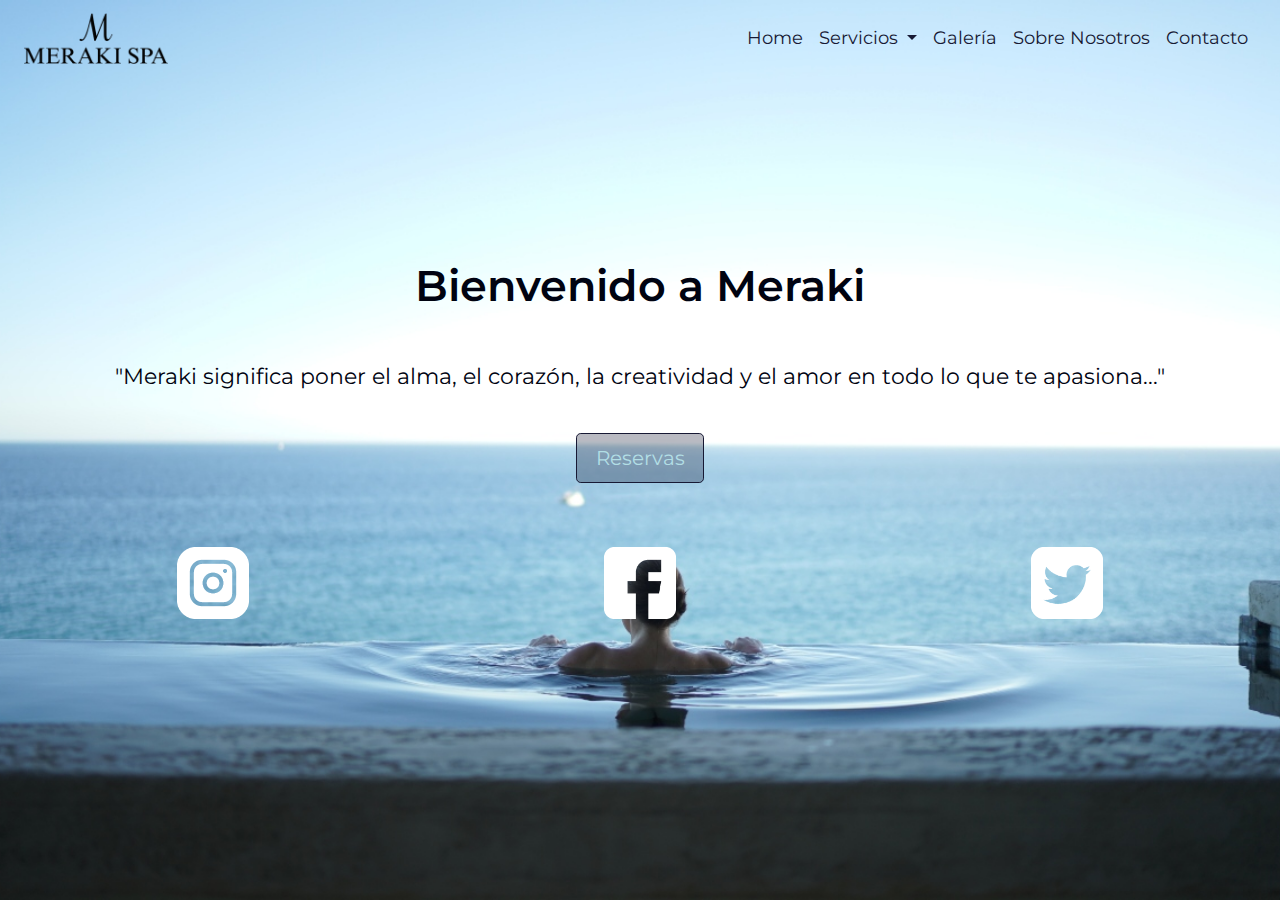
<file: index.html>
<!DOCTYPE html>
<html lang="es">
<head>
	<title>Meraki Spa</title>
	<meta charset="utf-8">
	<meta name="viewport" content="width=device-width, initial-scale=1.0"> 
  <meta name="description" content="Meraki ofrece servicios de spa completos, para tratar problemas como el estress y la ansiedad. Es un lugar donde relajarse y descansar. Brinda ademas servicios de belleza, y clases de meditacion.">
  <meta name="keywords" content="spa, meraki, servicios de spa, relajacion, stress, ansiedad, descontracturante, relajante">
  <meta property="og:image" content="https://sofi-23.github.io/proyecto/images/logonegro.png">
  <link  rel="icon"   href="images/logobegrochico.png" type="image/png" />
	<link rel="stylesheet" href="css/bootstrap.min.css">
	<link rel="stylesheet" href="https://cdnjs.cloudflare.com/ajax/libs/animate.css/4.1.1/animate.min.css"/>
	<link rel="stylesheet" type="text/css" href="css/estilos.css">
</head>

<body>
  <div class="fondoIndex">
    <header>
	    <nav class="indexNav pl-sm-5 pl-lg-4 navbar navbar-expand-lg">
        <a class="navbar-brand" href="index.html">
          <img src="images/logonegro.png" width="120" height="" alt="40" loading="lazy" class="logo">
        </a>
        <button class="navbar-toggler" type="button" data-toggle="collapse" data-target="#navbarSupportedContent" aria-controls="navbarSupportedContent" aria-expanded="false" aria-label="Toggle navigation">
          <img src="images/hamburguesa.png" class="hamburguesa" width="20px">
        </button>
        <div class="collapse navbar-collapse" id="navbarSupportedContent">
          <ul class="navbar-nav mr-auto justify-content-end w-100 mr-lg-5">
            <li class="indexNav__item nav-item active">
              <a class="nav-link" href="index.html">Home <span class="sr-only">(current)</span></a>
            </li>
            <li class="indexNav__item indexNav__item--dropdown nav-item dropdown d-lg-flex">
              <a class="nav-link dropdown-toggle" href="#" id="navbarDropdown" role="button" data-toggle="dropdown" aria-haspopup="true" aria-expanded="false">
              Servicios
              </a>
              <div class="dropdown-menu submenu" aria-labelledby="navbarDropdown">        
                <a class="dropdown-item dropdown-item-special text-center" href="pages/servicios.html">Explorar servicios</a>
                <div class="dropdown-divider"></div>
                <a class="dropdown-item text-center" href="pages/servicios.html#masajes">Masajes</a>
                <a class="dropdown-item text-center" href="pages/servicios.html#meditacion">Meditación</a>
                <a class="dropdown-item text-center" href="pages/servicios.html#faciales">Faciales</a>
                <a class="dropdown-item text-center" href="pages/servicios.html#manicuria">Belleza de manos y pies</a>
                <a class="dropdown-item text-center" href="pages/servicios.html#circuito">Circuito</a>
              </div>
            </li>
            <li class="indexNav__item nav-item">
              <a class="nav-link" href="pages/galeria.html">Galería</a>
            </li>
            <li class="indexNav__item nav-item">
              <a class="nav-link" href="pages/sobrenosotros.html">Sobre Nosotros</a>
            </li>
            <li class="indexNav__item nav-item">
              <a class="nav-link" href="pages/contacto.html">Contacto</a>
            </li>
          </ul>
      </div>
    </nav>
  </header>

  <main class="indexMain">
    <div class="container indexText">
      <div class="row">
        <h1 class="indexMain__titulo col-12 mt-sm-2 mt-md-4 mt-lg-5 text-center wow animate__animated animate__fadeIn animate__slower">Bienvenido a Meraki</h1>
        <p class="indexMain__subtitulo col-md-12  text-center w-100 pt-md-5 pt-lg-4 wow animate__animated animate__fadeIn animate__slow animate__delay-1s">"Meraki significa poner el alma, el corazón, la creatividad y el amor en todo lo que te apasiona..."</p>
      </div>
    </div>
    <div class="d-flex justify-content-center align-items-end">
      <button type="button" class="mt-lg-4 btn-lg indexMain__boton"><a class="indexMain__link" href="pages/reservas.html">Reservas</a></button>
    </div>
  </main>

  <footer class="container-fluid indexFooter">
    <div class="row d-flex justify-content-between pt-sm-2 pt-lg-5 pt-md-5 mt-md-3">
      <a  class="col-4 d-flex justify-content-center" href="https://instagram.com"><img class="indexFooter__img" src="images/instagram-sign-blanco.png"></a>
      <a class="col-4 d-flex justify-content-center" href="https://facebook.com"><img class="indexFooter__img"  src="images/facebook-sign-blanco.png"></a>
      <a class="col-4 d-flex justify-content-center" href="https://twitter.com"><img class="indexFooter__img"  src="images/twitter-sign-blanco.png"></a>
    </div>  
  </footer>

</div>


<script src="js/wow.js"></script>
<script src="js/jquery-3.5.1.slim.min.js"></script>
    <script src="js/bootstrap.bundle.min.js"></script>

	<script type="text/javascript">
	wow = new WOW(
	                  {
	                  boxClass:     'wow',      // default
	                  animateClass: 'animated', // default
	                  offset:       0,          // default
	                  mobile:       true,       // default
	                  live:         true        // default
	                }
	                )
	                wow.init();</script>

</body>
</html>
</file>
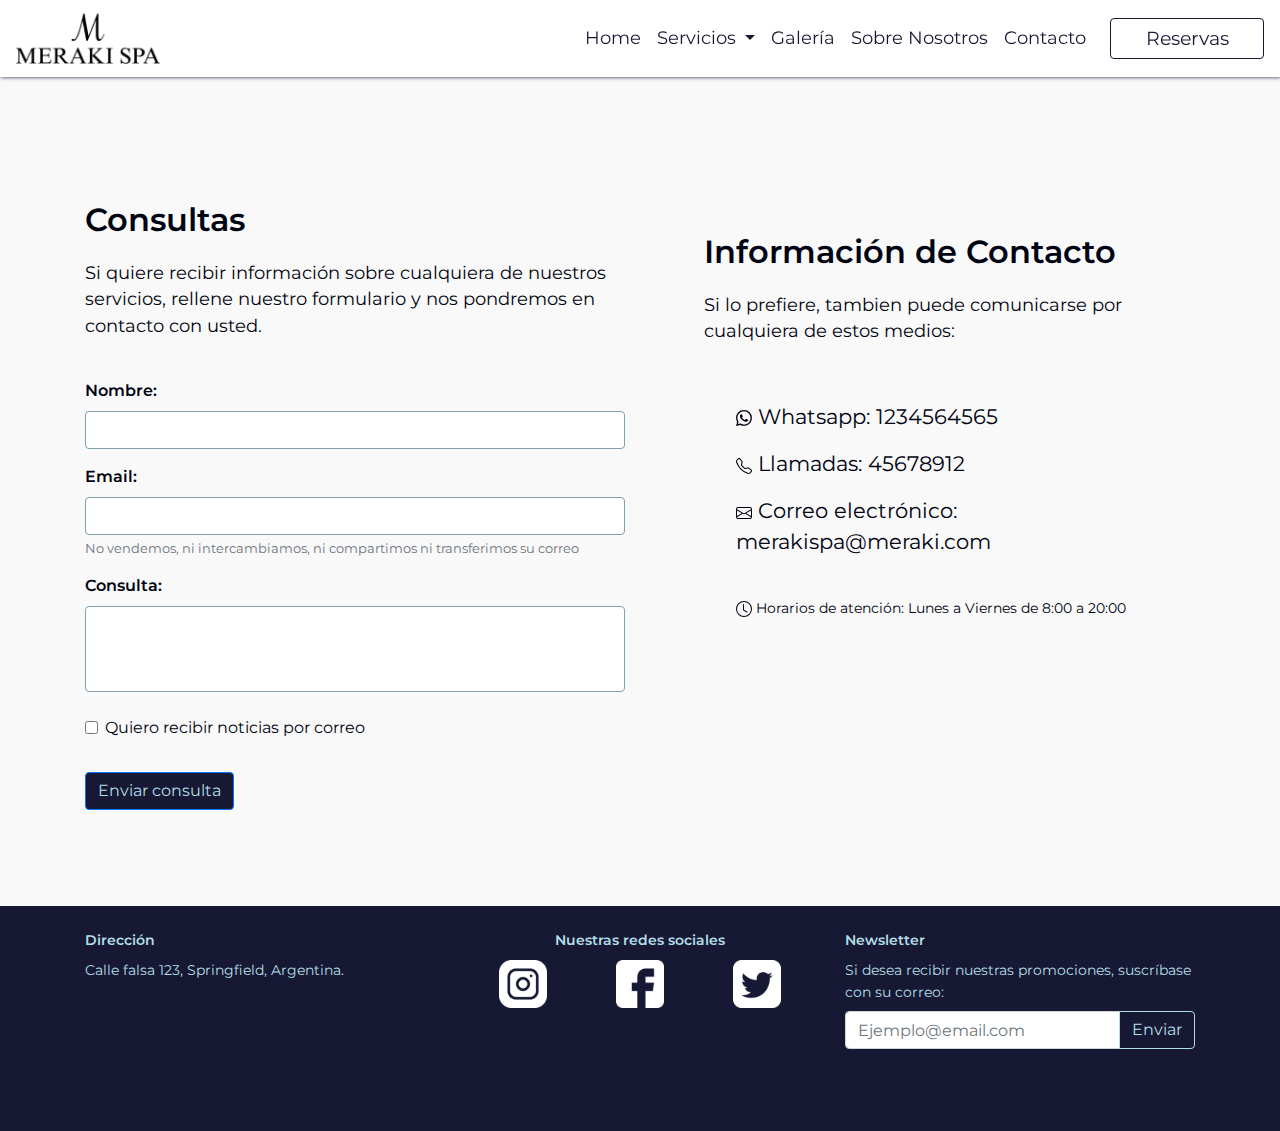
<file: pages/contacto.html>
<!DOCTYPE html>
<html lang="es">
  <head>
    <title>Contacto</title>
    <meta charset="utf-8">
    <meta name="viewport" content="width=device-width, initial-scale=1.0"> 
    <meta name="description" content="Contacto de spa Meyaki">
    <link  rel="icon"   href="../images/logobegrochico.png" type="image/png" />
    <meta name="keywords" content="spa, meraki, relajacion, stress, contacto spa.">
    <meta property="og:image" content="https://sofi-23.github.io/proyecto/images/logonegro.png" />
    <link rel="stylesheet" href="../css/bootstrap.min.css">
    <link rel="stylesheet" type="text/css" href="../css/estilos.css">
    <link rel="stylesheet" href="https://cdnjs.cloudflare.com/ajax/libs/animate.css/4.1.1/animate.min.css"/>
  </head>

<body>
	<header>
		<nav class="nav navbar navbar-expand-lg fixed-top w-100 noIndexNav">
	    <a class="navbar-brand" href="../index.html">
		    <img src="../images/logonegro.png" width="65" height="" alt="40" loading="lazy" class="logo">
	    </a>
	    <button class="navbar-toggler" type="button" data-toggle="collapse" data-target="#navbarSupportedContent" aria-controls="navbarSupportedContent" aria-expanded="false" aria-label="Toggle navigation">
		    <img src="../images/hamburguesa.png" class="hamburguesa" width="20px">
	    </button>
	    <div class="collapse navbar-collapse" id="navbarSupportedContent">
	    	<ul class="navbar-nav mr-auto justify-content-end w-100 mr-lg-3">
		      <li class="nav-item nav__item">
			      <a class="nav-link" href="../index.html">Home </a>
		      </li>
		      <li class="nav-item nav__item nav__item--dropdown dropdown">
		      	<a class="nav-link dropdown-toggle" href="servicios.html" id="navbarDropdown" role="button" data-toggle="dropdown" aria-haspopup="true" aria-expanded="false">
			      Servicios<span class="sr-only">(current)</span>
		      	</a>
		      	<div class="dropdown-menu noIndexSubmenu" aria-labelledby="navbarDropdown">		  
			        <a class="dropdown-item" href="servicios.html">Explorar servicios</a>
              <div class="dropdown-divider"></div>
              <a class="dropdown-item" href="servicios.html#masajes">Masajes</a>
              <a class="dropdown-item" href="servicios.html#meditacion">Meditación</a>
              <a class="dropdown-item" href="servicios.html#faciales">Faciales</a>
              <a class="dropdown-item" href="servicios.html#manicuria">Belleza de manos y pies</a>
              <a class="dropdown-item" href="servicios.html#circuito">Circuito</a>
			      </div>
		        </li>
		        <li class="nav-item nav__item">
		        	<a class="nav-link" href="galeria.html">Galería</a>
		        </li>
	          <li class="nav-item nav__item">
			        <a class="nav-link" href="sobrenosotros.html">Sobre Nosotros</a>
		        </li>
		        <li class="nav-item nav__item">
			        <a class="nav-link" href="contacto.html">Contacto</a>
		        </li>	  
	      	</ul>
	      	<a class="btn btn-bd-download nav__button" href="reservas.html">Reservas</a>
	      </div>
    </nav>
	</header>



  <main class="container contactMain">
    <div class="row">
      <section class="col-lg-6 consultas">

<!--FORMULARIO DE CONSULTAS-->

        <p class="consultas__titulo mt-3">Consultas</p>
        <p class="consultas__subtitulo">Si quiere recibir información sobre cualquiera de nuestros servicios, rellene nuestro formulario y nos pondremos en contacto con usted. </p>
        <form class="pt-lg-4">
          <div class="form-group">
	      		<label class="formConsultas__label" for="formGroupNombreC">Nombre:</label>
			      <input type="text" class="form-control formConsultas__input needs-validation" id="formGroupNombreC" name="nombre" required>
			    </div>
			    <div class="form-group">
				    <label class="formConsultas__label" for="exampleInputEmail2">Email:</label>
				    <input type="email" class="form-control formConsultas__input needs-validation" name="email" required id="exampleInputEmail2" aria-describedby="emailHelp">
				    <small id="emailHelp" class="form-text text-muted">No vendemos, ni intercambiamos, ni compartimos ni transferimos su correo</small>
			    </div>
			    <div class="form-group">
				    <label class="formConsultas__label" required for="exampleFormControlTextarea1" name="consulta">Consulta:</label>
				    <textarea class="form-control formConsultas__input" id="exampleFormControlTextarea1" rows="3"></textarea>
				  </div>
			    <div class="form-group form-check pt-lg-2 mt-md-2">
				    <input type="checkbox" class="form-check-input formConsultas__input" id="exampleCheck" name="checkbox">
				    <label class="form-check-label formConsultas__label formConsultas__label--check" for="exampleCheck">Quiero recibir noticias por correo</label>
			    </div>
          <button type="submit" class="btn btn-primary formConsultas__button mb-lg-5 mt-lg-3 mt-3">Enviar consulta</button>
        </form>
      </section>

<!--INFORMACION DE CONTACTO-->

      <section class="col-lg-6 infoContacto pl-lg-5 mt-5">
        <p class="infoContacto__titulo pl-lg-3">Información de Contacto</p>
        <p class="infoContacto__subtitulo pl-lg-3 mt-md-2">Si lo prefiere, tambien puede comunicarse por cualquiera de estos medios:</p>
        <ul class="infoContacto__lista mt-lg-5 mt-md-3">
          <li class="infoContacto__item">
	          <svg xmlns="http://www.w3.org/2000/svg" width="16" height="16" fill="currentColor" class="bi bi-whatsapp" viewBox="0 0 16 16">
		          <path d="M13.601 2.326A7.854 7.854 0 0 0 7.994 0C3.627 0 .068 3.558.064 7.926c0 1.399.366 2.76 1.057 3.965L0 16l4.204-1.102a7.933 7.933 0 0 0 3.79.965h.004c4.368 0 7.926-3.558 7.93-7.93A7.898 7.898 0 0 0 13.6 2.326zM7.994 14.521a6.573 6.573 0 0 1-3.356-.92l-.24-.144-2.494.654.666-2.433-.156-.251a6.56 6.56 0 0 1-1.007-3.505c0-3.626 2.957-6.584 6.591-6.584a6.56 6.56 0 0 1 4.66 1.931 6.557 6.557 0 0 1 1.928 4.66c-.004 3.639-2.961 6.592-6.592 6.592zm3.615-4.934c-.197-.099-1.17-.578-1.353-.646-.182-.065-.315-.099-.445.099-.133.197-.513.646-.627.775-.114.133-.232.148-.43.05-.197-.1-.836-.308-1.592-.985-.59-.525-.985-1.175-1.103-1.372-.114-.198-.011-.304.088-.403.087-.088.197-.232.296-.346.1-.114.133-.198.198-.33.065-.134.034-.248-.015-.347-.05-.099-.445-1.076-.612-1.47-.16-.389-.323-.335-.445-.34-.114-.007-.247-.007-.38-.007a.729.729 0 0 0-.529.247c-.182.198-.691.677-.691 1.654 0 .977.71 1.916.81 2.049.098.133 1.394 2.132 3.383 2.992.47.205.84.326 1.129.418.475.152.904.129 1.246.08.38-.058 1.171-.48 1.338-.943.164-.464.164-.86.114-.943-.049-.084-.182-.133-.38-.232z"/>
		        </svg>
		        <span>Whatsapp:</span>
	            <span>1234564565</span>
          </li>
          <li class="infoContacto__item">
	          <svg xmlns="http://www.w3.org/2000/svg" width="16" height="16" fill="currentColor" class="bi bi-telephone" viewBox="0 0 16 16">
		          <path d="M3.654 1.328a.678.678 0 0 0-1.015-.063L1.605 2.3c-.483.484-.661 1.169-.45 1.77a17.568 17.568 0 0 0 4.168 6.608 17.569 17.569 0 0 0 6.608 4.168c.601.211 1.286.033 1.77-.45l1.034-1.034a.678.678 0 0 0-.063-1.015l-2.307-1.794a.678.678 0 0 0-.58-.122l-2.19.547a1.745 1.745 0 0 1-1.657-.459L5.482 8.062a1.745 1.745 0 0 1-.46-1.657l.548-2.19a.678.678 0 0 0-.122-.58L3.654 1.328zM1.884.511a1.745 1.745 0 0 1 2.612.163L6.29 2.98c.329.423.445.974.315 1.494l-.547 2.19a.678.678 0 0 0 .178.643l2.457 2.457a.678.678 0 0 0 .644.178l2.189-.547a1.745 1.745 0 0 1 1.494.315l2.306 1.794c.829.645.905 1.87.163 2.611l-1.034 1.034c-.74.74-1.846 1.065-2.877.702a18.634 18.634 0 0 1-7.01-4.42 18.634 18.634 0 0 1-4.42-7.009c-.362-1.03-.037-2.137.703-2.877L1.885.511z"/>
		        </svg>
	          <span>Llamadas:</span> 
	          <span>45678912</span>
          </li>			
          <li class="infoContacto__item">
	          <svg xmlns="http://www.w3.org/2000/svg" width="16" height="16" fill="currentColor" class="bi bi-envelope" viewBox="0 0 16 16">
		          <path d="M0 4a2 2 0 0 1 2-2h12a2 2 0 0 1 2 2v8a2 2 0 0 1-2 2H2a2 2 0 0 1-2-2V4zm2-1a1 1 0 0 0-1 1v.217l7 4.2 7-4.2V4a1 1 0 0 0-1-1H2zm13 2.383-4.758 2.855L15 11.114v-5.73zm-.034 6.878L9.271 8.82 8 9.583 6.728 8.82l-5.694 3.44A1 1 0 0 0 2 13h12a1 1 0 0 0 .966-.739zM1 11.114l4.758-2.876L1 5.383v5.73z"/>
		        </svg>
	          <span>Correo electrónico:</span>
          	<span>merakispa@meraki.com</span>
          </li>
          <li class="infoContacto__item infoContacto__item--horarios">
	          <svg xmlns="http://www.w3.org/2000/svg" width="16" height="16" fill="currentColor" class="bi bi-clock" viewBox="0 0 16 16">
		          <path d="M8 3.5a.5.5 0 0 0-1 0V9a.5.5 0 0 0 .252.434l3.5 2a.5.5 0 0 0 .496-.868L8 8.71V3.5z"/>
	          	<path d="M8 16A8 8 0 1 0 8 0a8 8 0 0 0 0 16zm7-8A7 7 0 1 1 1 8a7 7 0 0 1 14 0z"/>
	        	</svg>
	          <span>Horarios de atención:</span>
	          <span>Lunes a Viernes de 8:00 a 20:00</span>
          </li>
        </ul>
      </section>
    </div>
  </main>

<!--FOOTER-->

  <footer class="container-fluid noIndexFooter mt-md-5">
	  <div class="container">
	  	<div class="row">
		  	<div class="col-lg-4 d-none d-lg-block">
		    	<span class="d-lg-block text-lg-left boldFont">Dirección</span>
			    <p class="text-justify pt-2">Calle falsa 123, Springfield, Argentina.</p>
			  </div>
			  <div class="col-lg-4">					
			  	<span class="d-block text-center boldFont"> Nuestras redes sociales</span>
			  	<div class="d-flex justify-content-around pt-lg-2 pt-4 pt-lg-2 pb-5 pb-lg-1">
				    <a href="https://instagram.com"><img class="noIndexFooter__img pb-lg-3" src="../images/instagram-sign-blanco.png"></a>
				    <a href="https://facebook.com" ><img class="noIndexFooter__img pb-lg-3" src="../images/facebook-sign-blanco.png"></a>
				    <a href="https://twitter.com" ><img class="noIndexFooter__img pb-lg-3" src="../images/twitter-sign-blanco.png"></a>
			    </div>
		    </div>
			  <div class="col-lg-4 d-none d-lg-block">
				  <span class="d-lg-block text-lg-left boldFont ">Newsletter</span>
				  <span class="d-lg-block text-lg-left pt-lg-2 ">Si desea recibir nuestras promociones, suscríbase con su correo:</span>
				  <div class="input-group mb-3 pt-lg-2">
					  <input type="email" class="form-control" placeholder="Ejemplo@email.com" aria-label="Correo electrónico" aria-describedby="button-addon2">
					  <div class="input-group-append">
					    <button class="btn btn-outline-secondary" type="button" id="button-addon2">Enviar</button>
					  </div>
				  </div>	
			  </div>
		  </div>
	  </div>					
  </footer>
</div>

<script src="../js/wow.js"></script>
<script src="https://code.jquery.com/jquery-3.5.1.slim.min.js" integrity="sha384-DfXdz2htPH0lsSSs5nCTpuj/zy4C+OGpamoFVy38MVBnE+IbbVYUew+OrCXaRkfj" crossorigin="anonymous"></script>
<script src="https://cdn.jsdelivr.net/npm/bootstrap@4.5.3/dist/js/bootstrap.bundle.min.js" integrity="sha384-ho+j7jyWK8fNQe+A12Hb8AhRq26LrZ/JpcUGGOn+Y7RsweNrtN/tE3MoK7ZeZDyx" crossorigin="anonymous"></script>
<script type="text/javascript">
  wow = new WOW(
					{
					boxClass:     'wow',      // default
					animateClass: 'animated', // default
					offset:       0,          // default
					mobile:       true,       // default
					live:         true        // default
				  }
				  )
				  wow.init();</script>
</body>
</html>
</file>
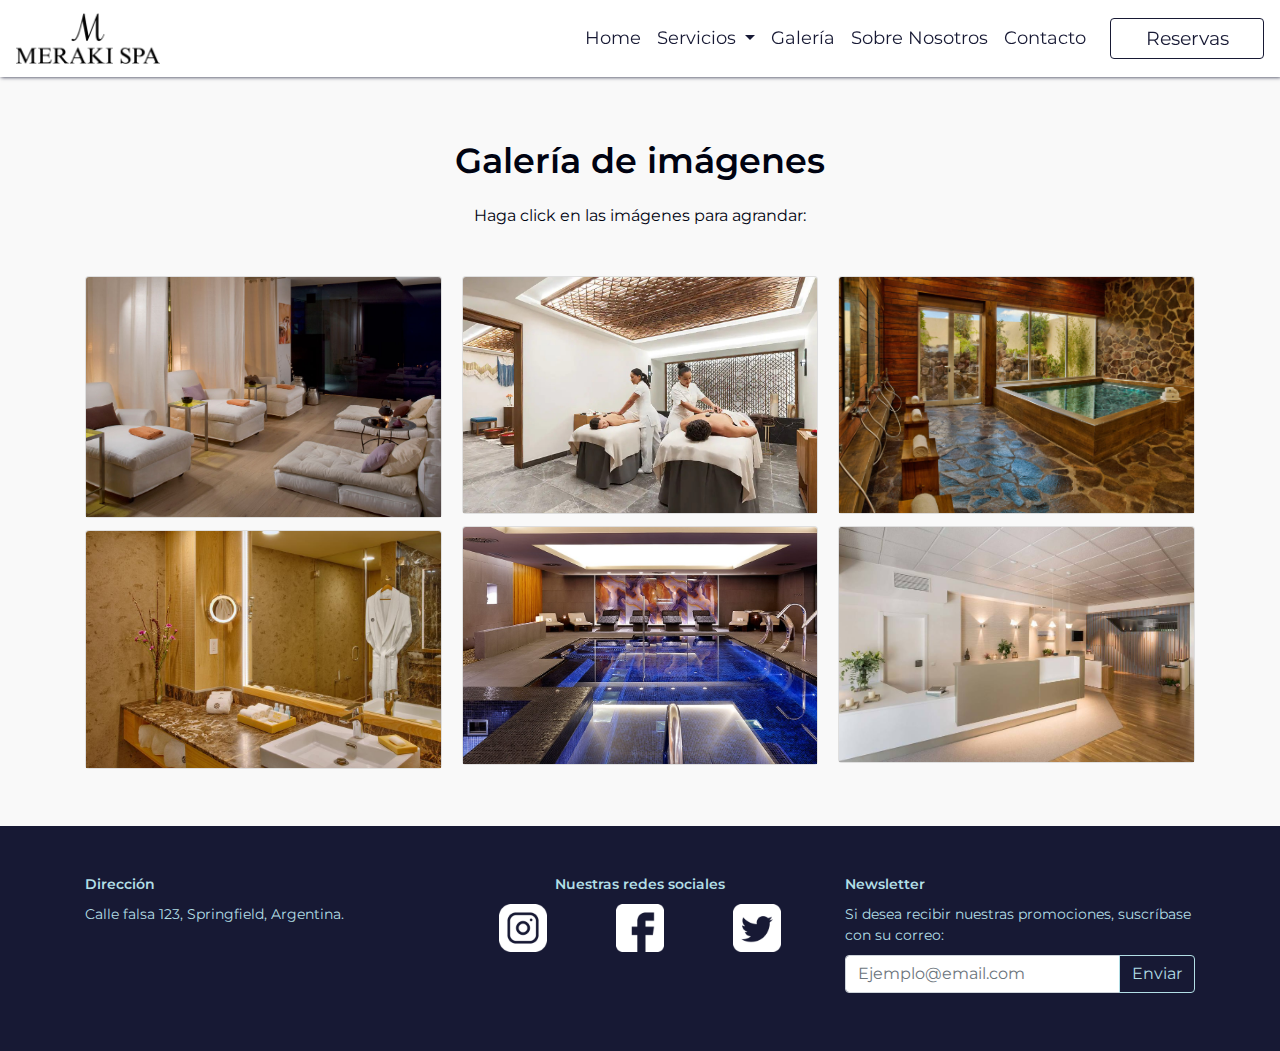
<file: pages/galeria.html>
<!DOCTYPE html>
<html lang="es">
<head>
	<title>Galeria</title>
	<meta charset="utf-8">
	<meta name="viewport" content="width=device-width, initial-scale=1.0"> 
  <link  rel="icon"   href="../images/logobegrochico.png" type="image/png" />
  <meta name="description" content="Galería de imágenes de spa Meraki"> 
  <meta name="keywords" content="imagenes spa, fotos spa.">
  <meta property="og:image" content=" https://sofi-23.github.io/proyecto/images/logonegro.png" />
	<link rel="stylesheet" href="../css/bootstrap.min.css">
	<link rel="stylesheet" type="text/css" href="../css/estilos.css">
	<link rel="stylesheet" href="https://cdnjs.cloudflare.com/ajax/libs/animate.css/4.1.1/animate.min.css"/>
</head>

<body>
  <header>
	  <nav class="nav navbar navbar-expand-lg fixed-top w-100 noIndexNav">
      <a class="navbar-brand" href="../index.html">
        <img src="../images/logonegro.png" width="65" height="" alt="40" loading="lazy" class="logo">
      </a>
      <button class="navbar-toggler" type="button" data-toggle="collapse" data-target="#navbarSupportedContent" aria-controls="navbarSupportedContent" aria-expanded="false" aria-label="Toggle navigation">
        <img src="../images/hamburguesa.png" class="hamburguesa" width="20px">
      </button>
      <div class="collapse navbar-collapse" id="navbarSupportedContent">
        <ul class="navbar-nav mr-auto justify-content-end w-100 mr-lg-3">
          <li class="nav-item nav__item">
            <a class="nav-link" href="../index.html">Home </a>
          </li>
          <li class="nav-item nav__item nav__item--dropdown dropdown">
            <a class="nav-link dropdown-toggle" href="servicios.html" id="navbarDropdown" role="button" data-toggle="dropdown" aria-haspopup="true" aria-expanded="false">
            Servicios<span class="sr-only">(current)</span>
            </a>
            <div class="dropdown-menu noIndexSubmenu" aria-labelledby="navbarDropdown">     
              <a class="dropdown-item" href="servicios.html">Explorar servicios</a>
              <div class="dropdown-divider"></div>
              <a class="dropdown-item" href="servicios.html#masajes">Masajes</a>
              <a class="dropdown-item" href="servicios.html#meditacion">Meditación</a>
              <a class="dropdown-item" href="servicios.html#faciales">Faciales</a>
              <a class="dropdown-item" href="servicios.html#manicuria">Belleza de manos y pies</a>
              <a class="dropdown-item" href="servicios.html#circuito">Circuito</a>
            </div>
          </li>
          <li class="nav-item nav__item">
            <a class="nav-link" href="galeria.html">Galería</a>
          </li>
          <li class="nav-item nav__item">
            <a class="nav-link" href="sobrenosotros.html">Sobre Nosotros</a>
          </li>
          <li class="nav-item nav__item">
            <a class="nav-link" href="contacto.html">Contacto</a>
          </li>
        </ul>
        <a class="btn btn-bd-download nav__button" href="reservas.html">Reservas</a>
      </div>
    </nav>
  </header>

  <main>

    <p class="tituloGaleria text-center"> Galería de imágenes</p>
    <p class="text-center">Haga click en las imágenes para agrandar:</p>
    <div class="container mt-lg-5 imagenesGaleria">
      <div class="card-columns">
        <div class="card">
          <a href="#" data-toggle="modal" data-target="#galeria8">
            <img src="../images/galeria8.jpg" class="card-img-top" alt="">
          </a>
        </div>
        <div class="modal fade" id="galeria8" tabindex="-1" aria-labelledby="exampleModalLabel" aria-hidden="true">
          <div class="modal-dialog modal-lg modal-dialog-centered"> 
            <img src="../images/galeria8.jpg" alt="" class="img-fluid">
          </div>
        </div>
        <div class="card">
          <a href="#" data-toggle="modal" data-target="#galeria7">
          <img src="../images/galeria7.jpg" class="card-img-top" alt="">
          </a>
        </div>
        <div class="modal fade" id="galeria7" tabindex="-1" aria-labelledby="exampleModalLabel" aria-hidden="true">
          <div class="modal-dialog modal-lg modal-dialog-centered"> 
            <img src="../images/galeria7.jpg" alt="" class="img-fluid">
          </div>
        </div>
        <div class="card">
          <a href="#" data-toggle="modal" data-target="#galeria4">
            <img src="../images/galeria4.jpg" class="card-img-top" alt="">
          </a>
        </div>
        <div class="modal fade" id="galeria4" tabindex="-1" aria-labelledby="exampleModalLabel" aria-hidden="true">
          <div class="modal-dialog modal-lg modal-dialog-centered"> 
            <img src="../images/galeria4.jpg" alt="" class="img-fluid">
          </div>
        </div>
        <div class="card">
          <a href="#" data-toggle="modal" data-target="#galeria2">
            <img src="../images/galeria2.jpg" class="card-img-top" alt="">
          </a>
        </div>
        <div class="modal fade" id="galeria2" tabindex="-1" aria-labelledby="exampleModalLabel" aria-hidden="true">
          <div class="modal-dialog modal-lg modal-dialog-centered"> 
            <img src="../images/galeria2.jpg" alt="" class="img-fluid">
          </div>
        </div>
        <div class="card">
          <a href="#" data-toggle="modal" data-target="#galeria1">
            <img src="../images/galeria1.jpg" class="card-img-top" alt="">
          </a>
        </div>     
        <div class="modal fade" id="galeria1" tabindex="-1" aria-labelledby="exampleModalLabel" aria-hidden="true">
          <div class="modal-dialog modal-lg modal-dialog-centered"> 
            <img src="../images/galeria1.jpg" alt="" class="img-fluid">
          </div>
        </div>
          <div class="card">
            <a href="#" data-toggle="modal" data-target="#galeria3">
              <img src="../images/galeria3.jpg" class="card-img-top" alt="">
            </a>
          </div>           
          <div class="modal fade" id="galeria3" tabindex="-1" aria-labelledby="exampleModalLabel" aria-hidden="true">
            <div class="modal-dialog modal-lg modal-dialog-centered"> 
              <img src="../images/galeria3.jpg" alt="" class="img-fluid">
            </div>
          </div>
        </div>
      </div>
    </div>
  </main>
	
  <footer class="container-fluid noIndexFooter pt-lg-5 pb-lg-3">
    <div class="container">
      <div class="row">
        <div class="col-lg-4 d-none d-lg-block">
          <span class="d-lg-block text-lg-left boldFont">Dirección</span>
          <p class="text-justify pt-2">Calle falsa 123, Springfield, Argentina.</p>
        </div>
        <div class="col-lg-4">					
          <span class="d-block text-center boldFont"> Nuestras redes sociales</span>
          <div class="d-flex justify-content-around pt-lg-2 pt-4 pt-lg-2 pb-5 pb-lg-1">
            <a href="https://instagram.com"><img class="noIndexFooter__img pb-lg-3" src="../images/instagram-sign-blanco.png"></a>
            <a href="https://facebook.com" ><img class="noIndexFooter__img pb-lg-3" src="../images/facebook-sign-blanco.png"></a>
            <a href="https://twitter.com" ><img class="noIndexFooter__img pb-lg-3" src="../images/twitter-sign-blanco.png"></a>
          </div>
        </div>
        <div class="col-lg-4 d-none d-lg-block">
          <span class="d-lg-block text-lg-left boldFont ">Newsletter</span>
          <span class="d-lg-block text-lg-left pt-lg-2 ">Si desea recibir nuestras promociones, suscríbase con su correo:</span>
          <div class="input-group mb-3 pt-lg-2">
            <input type="email" class="form-control" placeholder="Ejemplo@email.com" aria-label="Correo electrónico" aria-describedby="button-addon2">
            <div class="input-group-append">
              <button class="btn btn-outline-secondary" type="button" id="button-addon2">Enviar</button>
            </div>
          </div>	
        </div>
      </div>
    </div>					
  </footer>
	
<script src="../js/wow.js"></script>
<script src="https://code.jquery.com/jquery-3.5.1.slim.min.js" integrity="sha384-DfXdz2htPH0lsSSs5nCTpuj/zy4C+OGpamoFVy38MVBnE+IbbVYUew+OrCXaRkfj" crossorigin="anonymous"></script>
<script src="https://cdn.jsdelivr.net/npm/bootstrap@4.5.3/dist/js/bootstrap.bundle.min.js" integrity="sha384-ho+j7jyWK8fNQe+A12Hb8AhRq26LrZ/JpcUGGOn+Y7RsweNrtN/tE3MoK7ZeZDyx" crossorigin="anonymous"></script>
<script type="text/javascript">
  wow = new WOW(
					{
					boxClass:     'wow',      // default
					animateClass: 'animated', // default
					offset:       0,          // default
					mobile:       true,       // default
					live:         true        // default
				  }
				  )
				  wow.init();</script>
</body>
</html>
</file>
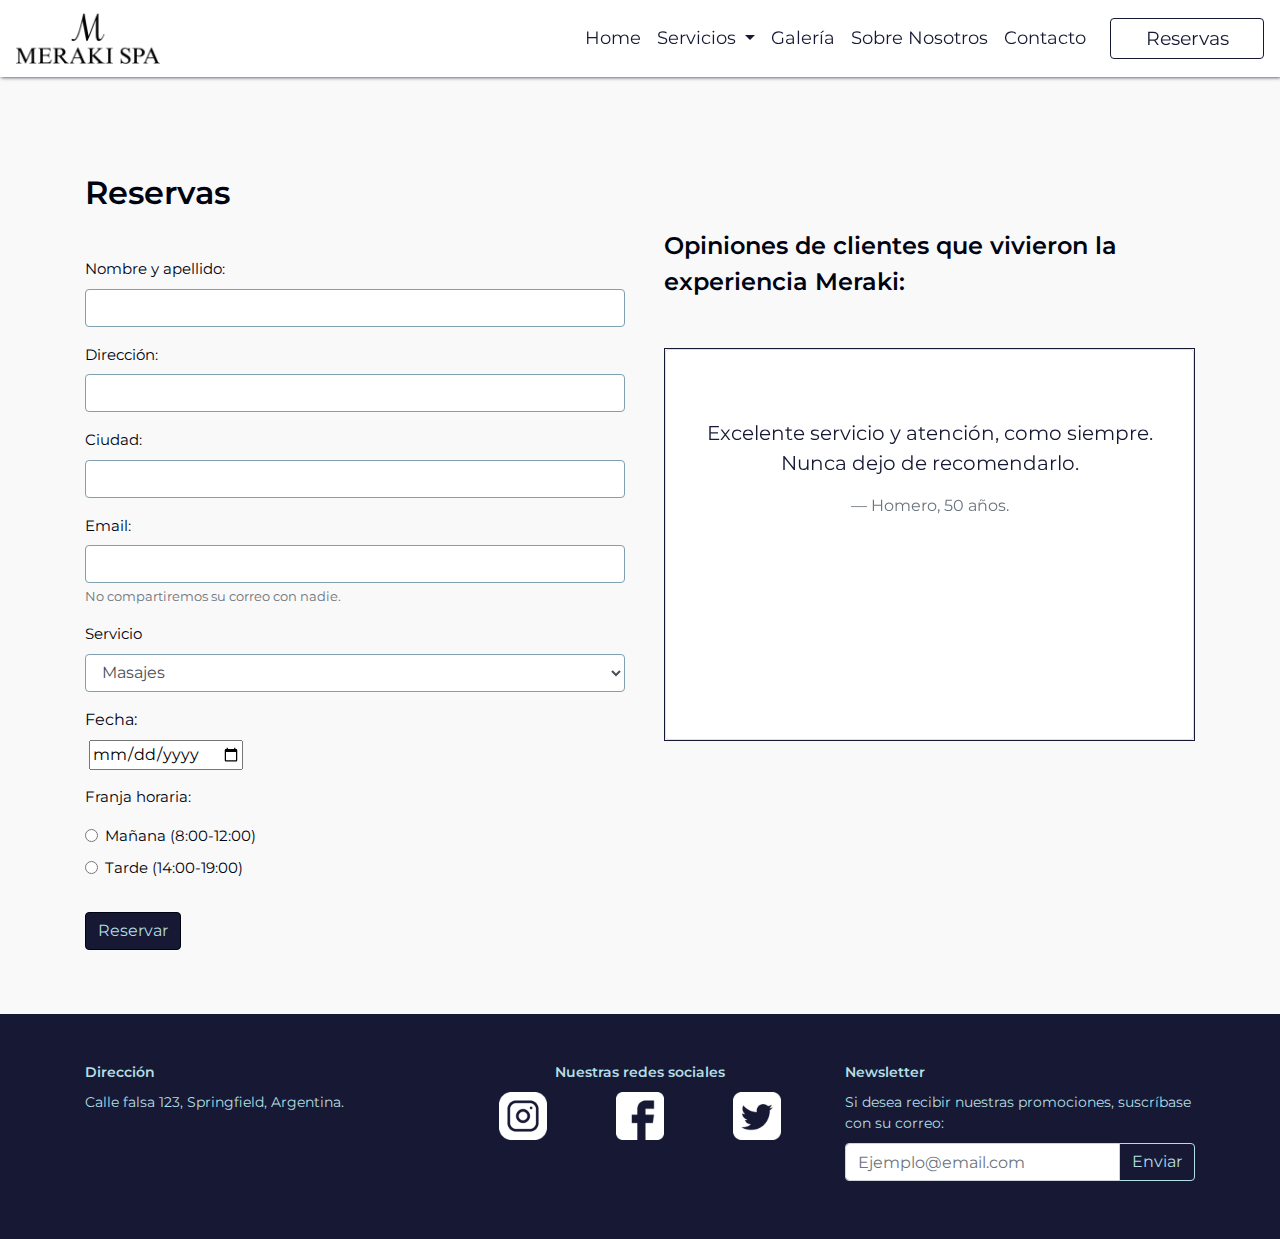
<file: pages/reservas.html>
<!DOCTYPE html>
<html lang="es">
<head>

	<title>Reservas</title>
	<meta charset="utf-8">
	<meta name="viewport" content="width=device-width, initial-scale=1.0"> 
	<meta name="description" content="Reservar en spa Meraki">
	<meta name="keywords" content="Reservar, spa">
	<meta property="og:image" content="https://sofi-23.github.io/proyecto/images/logonegro.png" />
	<link  rel="icon"   href="../images/logobegrochico.png" type="image/png" />
	<link rel="stylesheet" href="../css/bootstrap.min.css">
	<link rel="stylesheet" href="https://cdnjs.cloudflare.com/ajax/libs/animate.css/4.1.1/animate.min.css"/>
  <link rel="stylesheet" type="text/css" href="../css/estilos.css">
</head>

<body>

	<header>
		<nav class="nav navbar navbar-expand-lg fixed-top w-100 noIndexNav">
		    <a class="navbar-brand" href="../index.html">
				<img src="../images/logonegro.png" width="65" height="" alt="40" loading="lazy" class="logo">
	  		</a>
	  		<button class="navbar-toggler" type="button" data-toggle="collapse" data-target="#navbarSupportedContent" aria-controls="navbarSupportedContent" aria-expanded="false" aria-label="Toggle navigation">
				<img src="../images/hamburguesa.png" class="hamburguesa" width="20px">
	  		</button>
	  		<div class="collapse navbar-collapse" id="navbarSupportedContent">
				<ul class="navbar-nav mr-auto justify-content-end w-100 mr-lg-3">
		  			<li class="nav-item nav__item">
						<a class="nav-link" href="../index.html">Home </a>
		  			</li>
		  			<li class="nav-item nav__item nav__item--dropdown dropdown">
						<a class="nav-link dropdown-toggle" href="servicios.html" id="navbarDropdown" role="button" data-toggle="dropdown" aria-haspopup="true" aria-expanded="false">
			  			Servicios<span class="sr-only">(current)</span>
						</a>
						<div class="dropdown-menu noIndexSubmenu" aria-labelledby="navbarDropdown">			  
			  				<a class="dropdown-item" href="servicios.html">Explorar servicios</a>
		   					<div class="dropdown-divider"></div>
							<a class="dropdown-item" href="servicios.html#masajes">Masajes</a>
							<a class="dropdown-item" href="servicios.html#meditacion">Meditación</a>
							<a class="dropdown-item" href="servicios.html#faciales">Faciales</a>
							<a class="dropdown-item" href="servicios.html#manicuria">Belleza de manos y pies</a>
							<a class="dropdown-item" href="servicios.html#circuito">Circuito</a>
			   			</div>
		  			</li>
		  			<li class="nav-item nav__item">
						<a class="nav-link" href="galeria.html">Galería</a>
		  			</li>
		   			<li class="nav-item nav__item">
						<a class="nav-link" href="sobrenosotros.html">Sobre Nosotros</a>
		  			</li>
		   			<li class="nav-item nav__item">
						<a class="nav-link" href="contacto.html">Contacto</a>
		  			</li> 
				</ul>
				<a class="btn btn-bd-download nav__button" href="reservas.html">Reservas</a>
	  		</div>
		</nav>
	</header>

<!--FORMULARIO RESERVAS-->

<div class="container">
	<div class="row">		
		<form class="formReservas col-sm-12 col-md-12 col-lg-6 pr-lg-3x">
			<p class="formReservas__titulo  pb-lg-2 pt-lg-3 pt-4 pt-md-1">Reservas</p>
			<div class="form-group pt-lg-3">
				<label for="formGroupNombre" class="formReservas__label">Nombre y apellido:</label>
				<input type="text" class="form-control needs-validation" id="formGroupNombre">
			</div>
			<div class="form-group">
				<label for="formGroupDire" class="formReservas__label">Dirección:</label>
				<input type="text" class="form-control needs-validation" id="formGroupDire">
			</div>
			<div class="form-group">
				<label for="formGroupCiudad" class="formReservas__label">Ciudad:</label>
				<input type="text" class="form-control needs-validation" id="formGroupCiudad" >
			</div>
			<div class="form-group">
				<label for="exampleInputEmail1" class="formReservas__label">Email:</label>
				<input type="email" class="form-control needs-validation" id="exampleInputEmail1" aria-describedby="emailHelp">
				<small id="emailHelp" class="form-text text-muted">No compartiremos su correo con nadie.</small>
			</div>
			<div class="form-group">
				<label class="formReservas__label" for="exampleFormControlSelect1">Servicio</label>
				<select class="form-control" id="exampleFormControlSelect1">
				<option>Masajes</option>
				<option>Tratamientos faciales</option>
				<option>Meditacion</option>
				<option>Manicuria</option>
				<option>Circuito hidrico</option>
				</select>
			</div>
			<div class="form-group">
				<label for="fecha" class="d-block" >Fecha:</label>
				<input type="date" id="fecha" name="fecha" class="ml-md-1">
			</div>
			<div class="form-group">
				<p class="formReservas__label pt-3 pt-lg-0">Franja horaria:</p>					
				<div class="form-check">
					<input class="form-check-input" type="radio" name="exampleRadios" id="exampleRadios1" value="option1">
					<label class="form-check-label formReservas__label" for="exampleRadios1">
						Mañana (8:00-12:00)
					</label>
				</div>
				<div class="form-check pt-lg-2">
					<input class="form-check-input" type="radio" name="exampleRadios" id="exampleRadios2" value="option2">
					<label class="form-check-label formReservas__label" for="exampleRadios2">
						Tarde (14:00-19:00)
					</label>
				</div>
			</div>
			<button type="submit" class="btn btn-primary formReservas__button mt-lg-3 mb-lg-5">Reservar</button>
		</form>

<!--CARRUSEL CON OPINIONES-->

    <div class="col-lg-6 col-sm-12 col-md-12 carouselOpiniones pl-lg-4">
		<p class="carouselOpiniones__subtitulo pb-lg-4 mt-4 mt-md-5 mt-4"> Opiniones de clientes que vivieron la experiencia Meraki: </p>
        <div id="carouselExampleInterval " class="carousel slide mt-md-4 mb-5 mb-md-3 mt-4 " data-ride="carousel">
			<div class="carousel-inner carouselOpiniones__inner">
			  	<div class="carousel-item active" data-interval="10000">
					<div class="card">
						<div class="card-body">
					  		<blockquote class="blockquote mb-0">
								<p class="text-center mt-lg-5">Excelente servicio y atención, como siempre. Nunca dejo de recomendarlo.</p>
								<footer class="blockquote-footer text-center">Homero, 50 años.</footer>
					  		</blockquote>
						</div>
				  	</div>
			  	</div>
			  	<div class="carousel-item" data-interval="10000">
					<div class="card">
						<div class="card-body">
					  		<blockquote class="blockquote mb-0">
								<p class="text-center mt-lg-5"> Una experiencia inolvidable, difícil de describir. Distinto y muy superior a cualquier spa al que haya ido jamás.</p>
								<footer class="blockquote-footer text-center">Mirta, 63 años.</footer>
					  		</blockquote>
						</div>
				  	</div>
			  	</div>
			  	<div class="carousel-item" data-interval="10000">
					<div class="card">
						<div class="card-body">
					  		<blockquote class="blockquote mb-0">
								<p class="text-center mt-lg-5"> Vine porque me lo recomendó una amiga, jamás creí poder encontrar un lugar donde desconectarme completamente del stress de mi trabajo y mi vida personal. Es mejor que ir a terapia!</p>
								<footer class="blockquote-footer text-center">Eva, 33 años.</footer>
					  		</blockquote>
						</div>
				  	</div>
			  	</div>
			</div>
			<a class="carousel-control-prev" href="#carouselExampleInterval" role="button" data-slide="prev">
			  	<span class="carousel-control-prev-icon" aria-hidden="true"></span>
			  	<span class="sr-only">Previous</span>
			</a>
			<a class="carousel-control-next" href="#carouselExampleInterval" role="button" data-slide="next">
			  	<span class="carousel-control-next-icon" aria-hidden="true"></span>
			 	<span class="sr-only">Next</span>
			</a>
			</div>
		</div>
	</div>
</div>

<!--FOOTER-->

	<footer class="container-fluid noIndexFooter pt-lg-5 pb-lg-3">
		<div class="container">
			<div class="row">
				<div class="col-lg-4 d-none d-lg-block">
                    <span class="d-lg-block text-lg-left boldFont">Dirección</span>
					<p class="text-justify pt-2">Calle falsa 123, Springfield, Argentina.</p>
				</div>
        		<div class="col-lg-4">					
	    			<span class="d-block text-center boldFont"> Nuestras redes sociales</span>
					<div class="d-flex justify-content-around pt-lg-2 pt-4 pt-lg-2 pb-5 pb-lg-1">
						<a href="https://instagram.com"><img class="noIndexFooter__img pb-lg-3" src="../images/instagram-sign-blanco.png"></a>
						<a href="https://facebook.com" ><img class="noIndexFooter__img pb-lg-3" src="../images/facebook-sign-blanco.png"></a>
						<a href="https://twitter.com" ><img class="noIndexFooter__img pb-lg-3" src="../images/twitter-sign-blanco.png"></a>
					</div>
				</div>
				<div class="col-lg-4 d-none d-lg-block">
					<span class="d-lg-block text-lg-left boldFont ">Newsletter</span>
					<span class="d-lg-block text-lg-left pt-lg-2 ">Si desea recibir nuestras promociones, suscríbase con su correo:</span>
					<div class="input-group mb-3 pt-lg-2">
						<input type="email" class="form-control" placeholder="Ejemplo@email.com" aria-label="Correo electrónico" aria-describedby="button-addon2">
						<div class="input-group-append">
			  		    <button class="btn btn-outline-secondary" type="button" id="button-addon2">Enviar</button>
						</div>
				    </div>	
				</div>
			</div>
		</div>					
	</footer>

<script src="../js/wow.js"></script>
<script src="https://code.jquery.com/jquery-3.5.1.slim.min.js" integrity="sha384-DfXdz2htPH0lsSSs5nCTpuj/zy4C+OGpamoFVy38MVBnE+IbbVYUew+OrCXaRkfj" crossorigin="anonymous"></script>
<script src="https://cdn.jsdelivr.net/npm/bootstrap@4.5.3/dist/js/bootstrap.bundle.min.js" integrity="sha384-ho+j7jyWK8fNQe+A12Hb8AhRq26LrZ/JpcUGGOn+Y7RsweNrtN/tE3MoK7ZeZDyx" crossorigin="anonymous"></script>
<script type="text/javascript">
  wow = new WOW(
					{
					boxClass:     'wow',      // default
					animateClass: 'animated', // default
					offset:       0,          // default
					mobile:       true,       // default
					live:         true        // default
				  }
				  )
				  wow.init();</script>
</body>

</html>
</file>
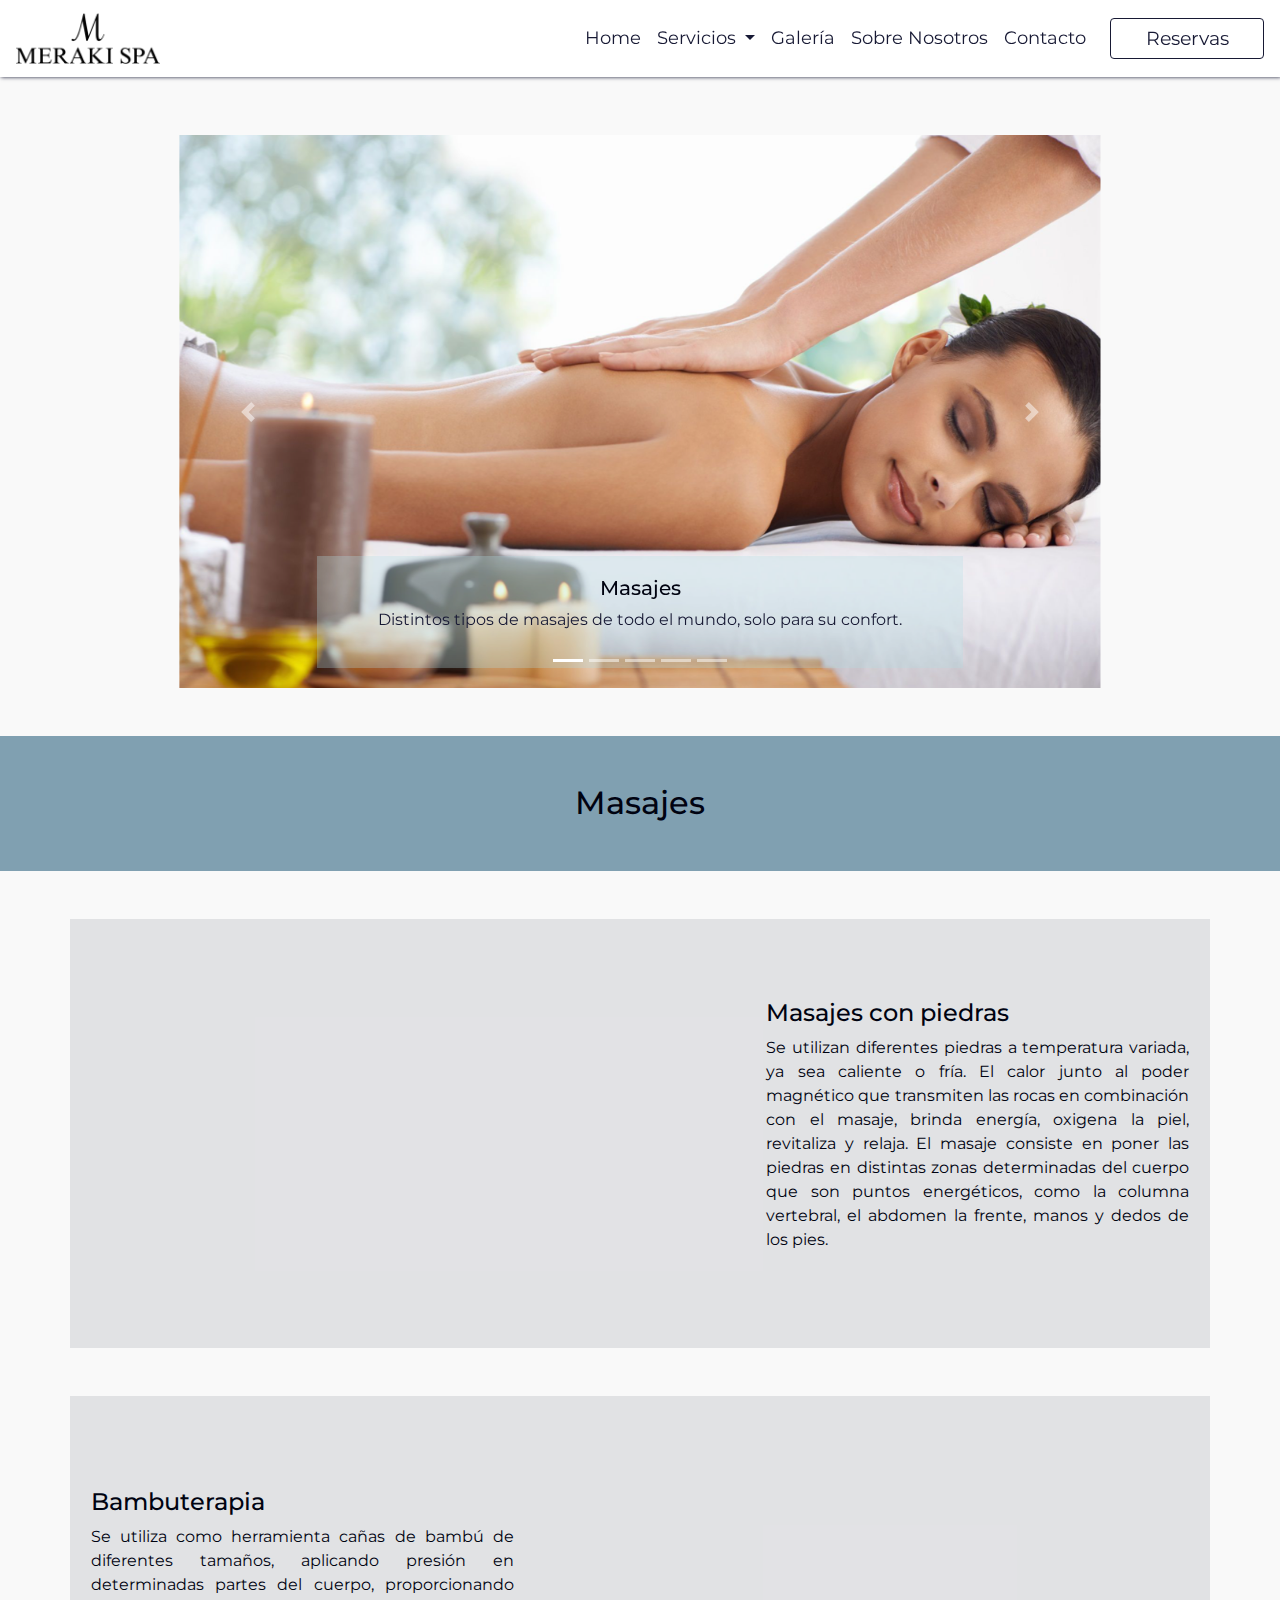
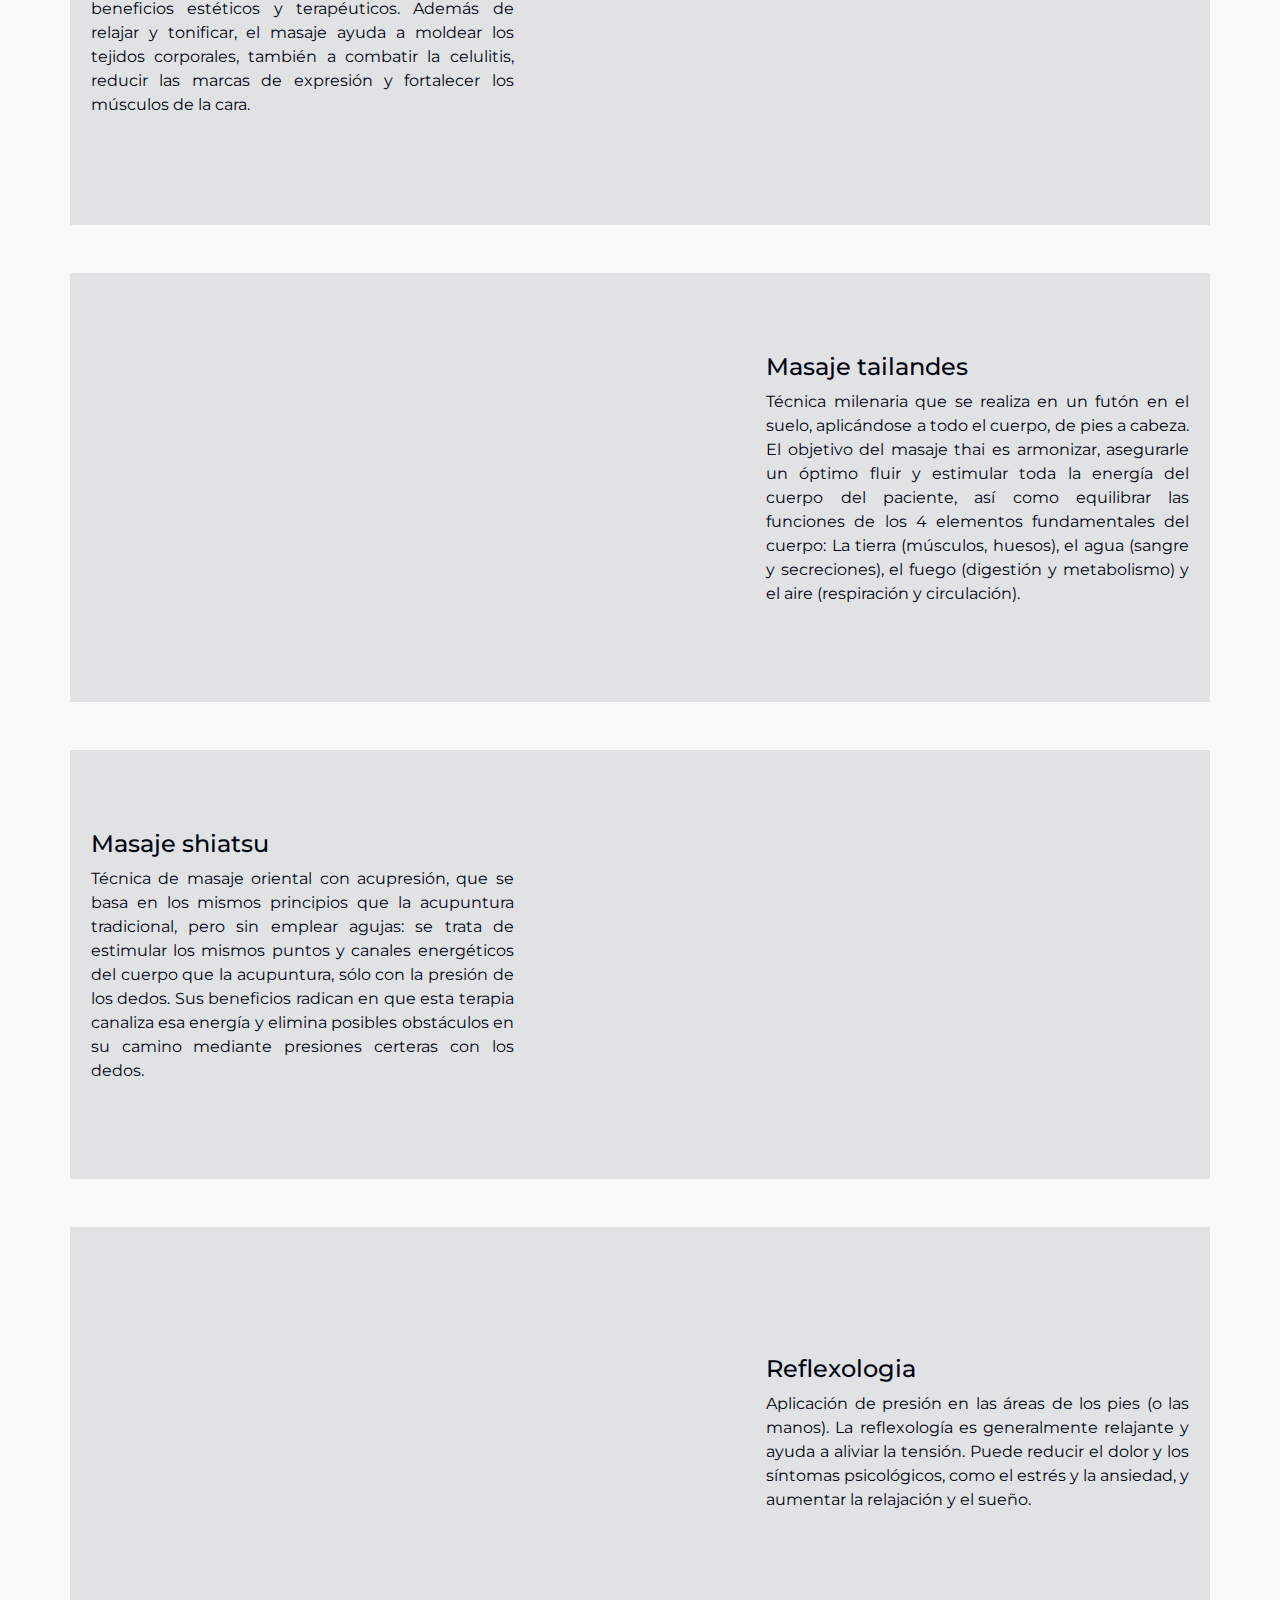
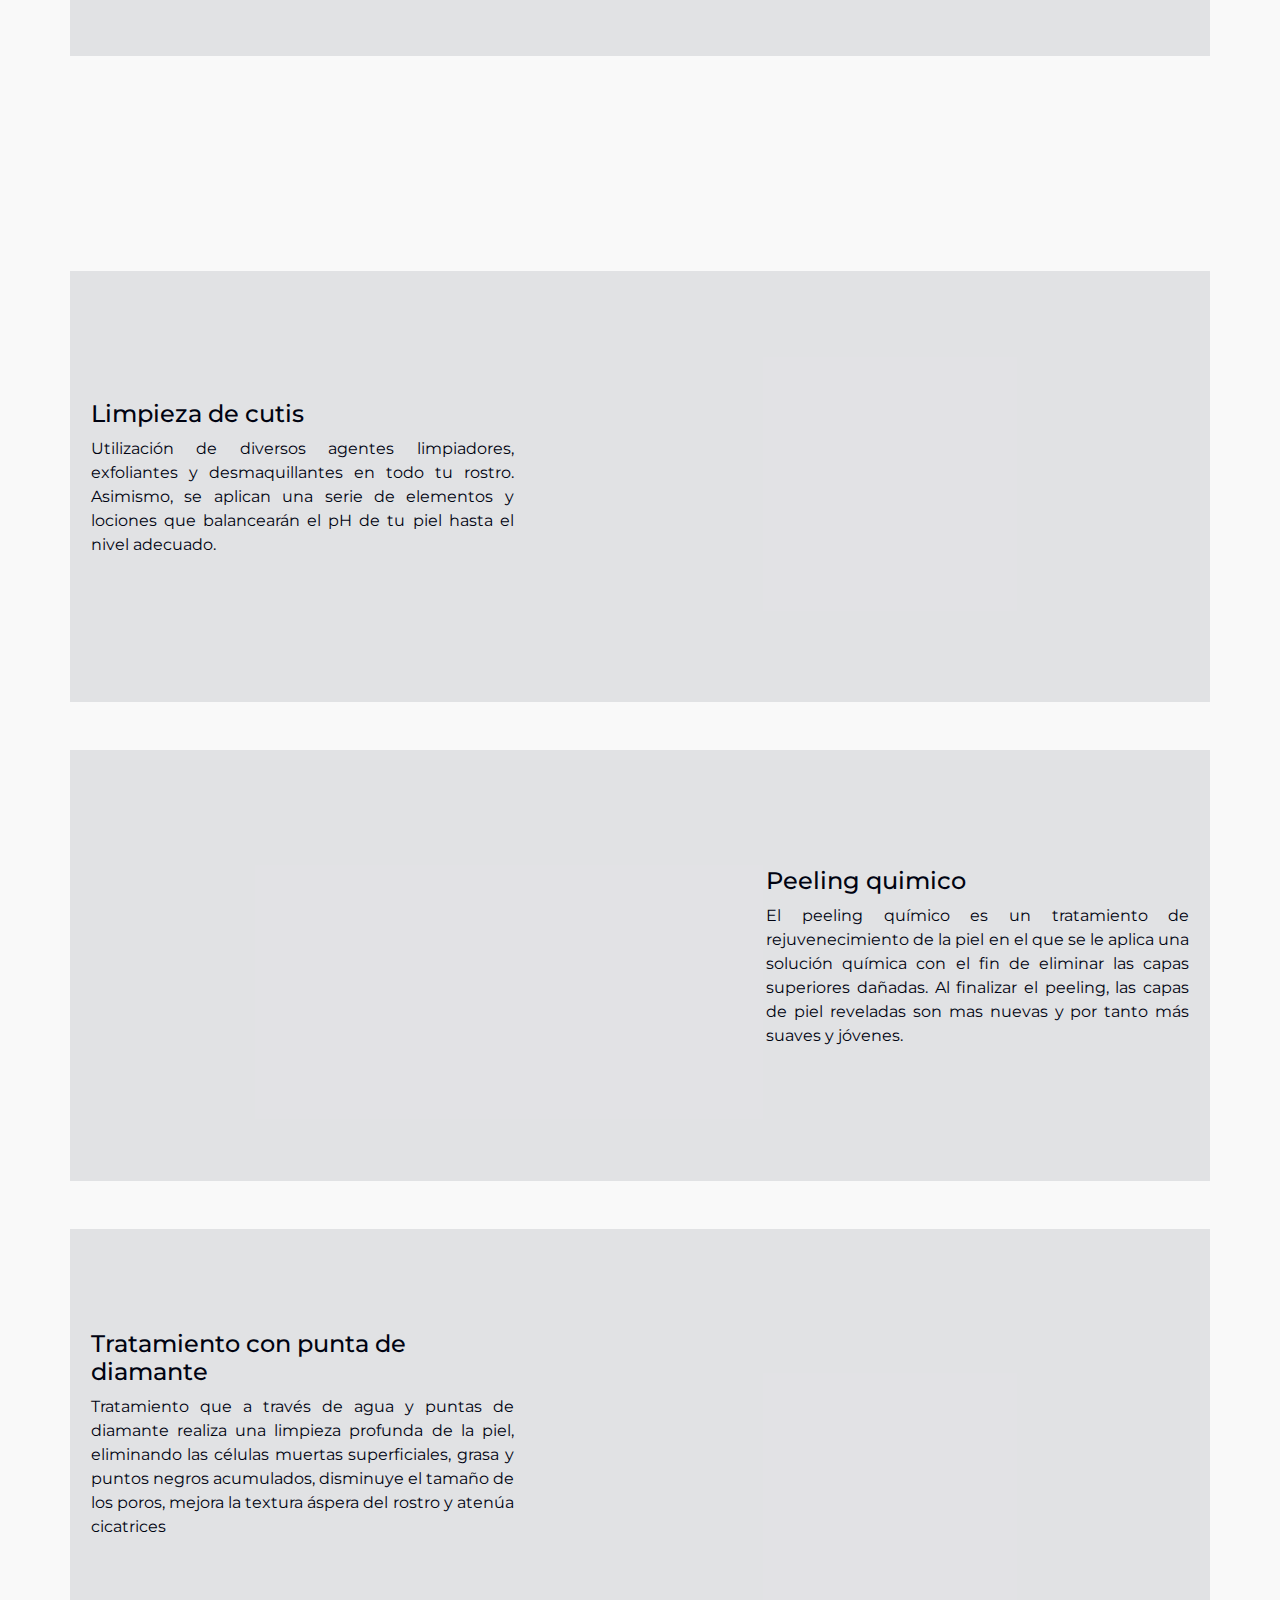
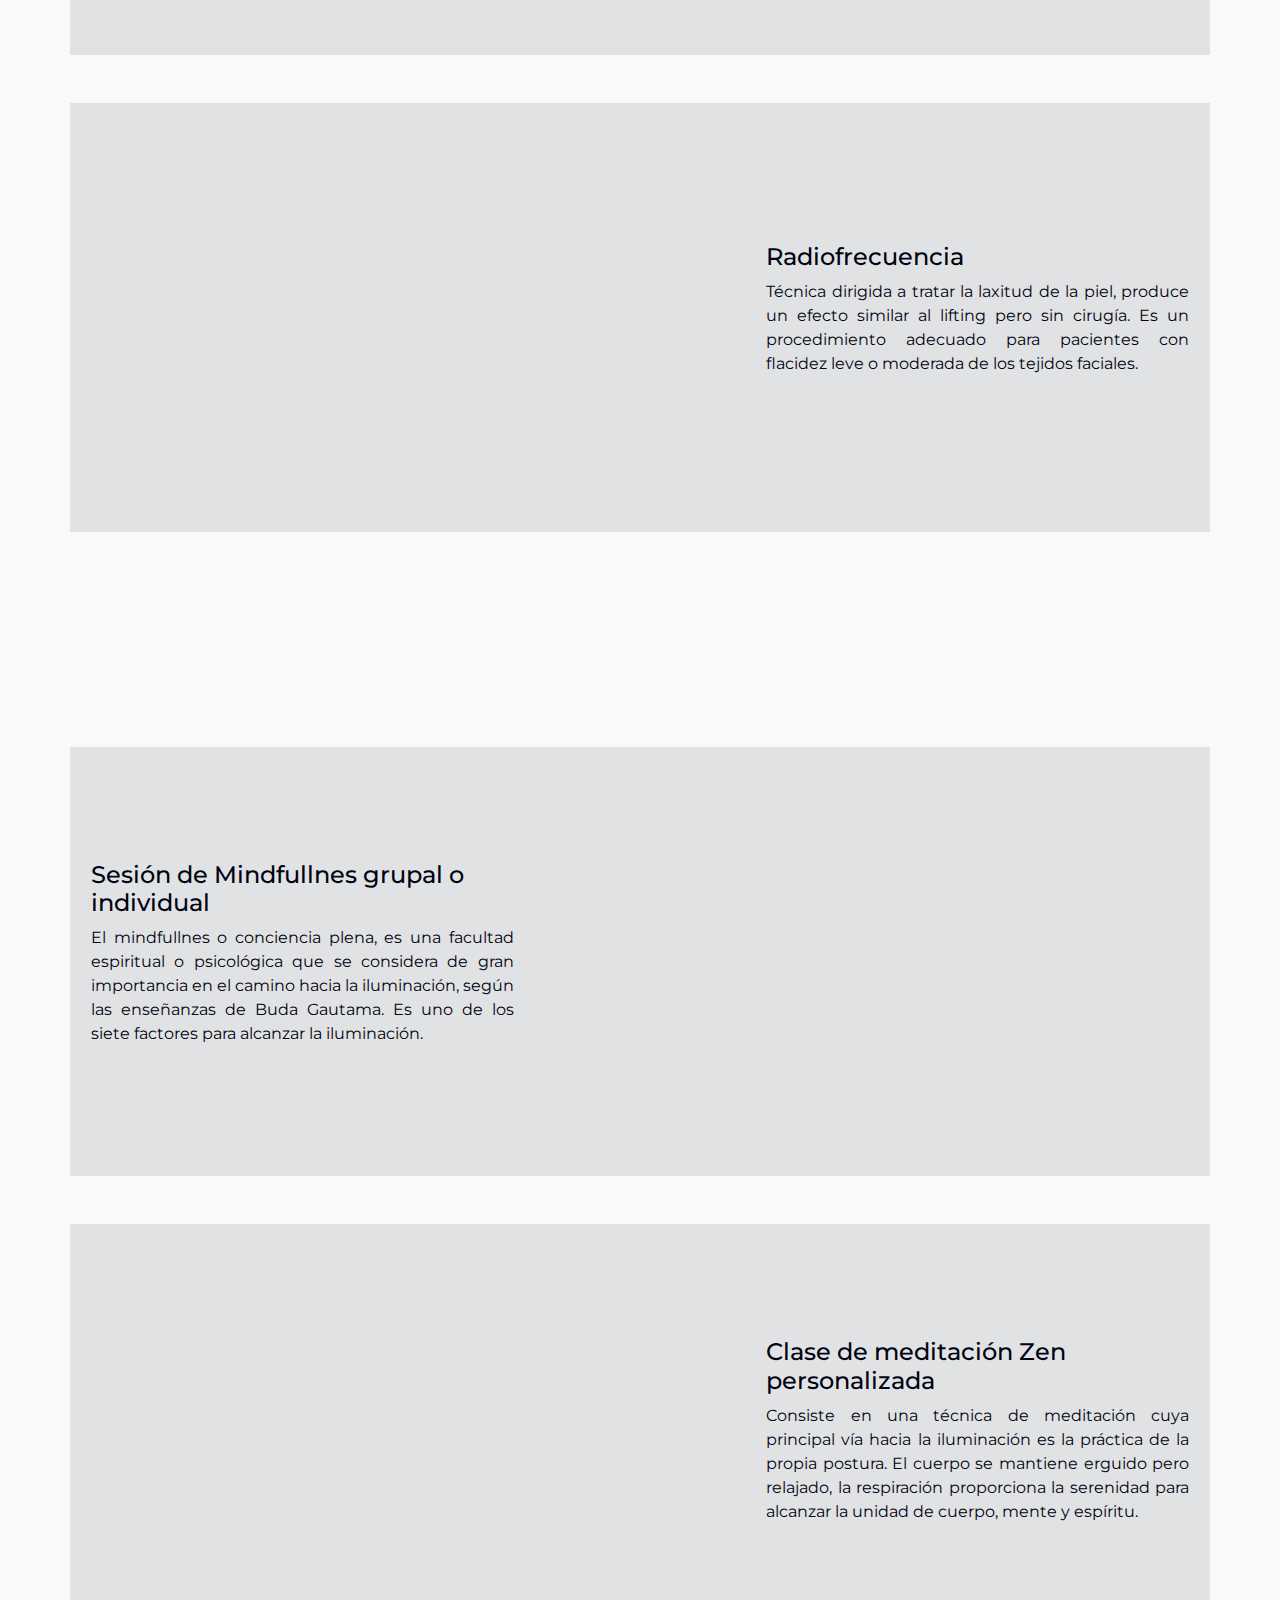
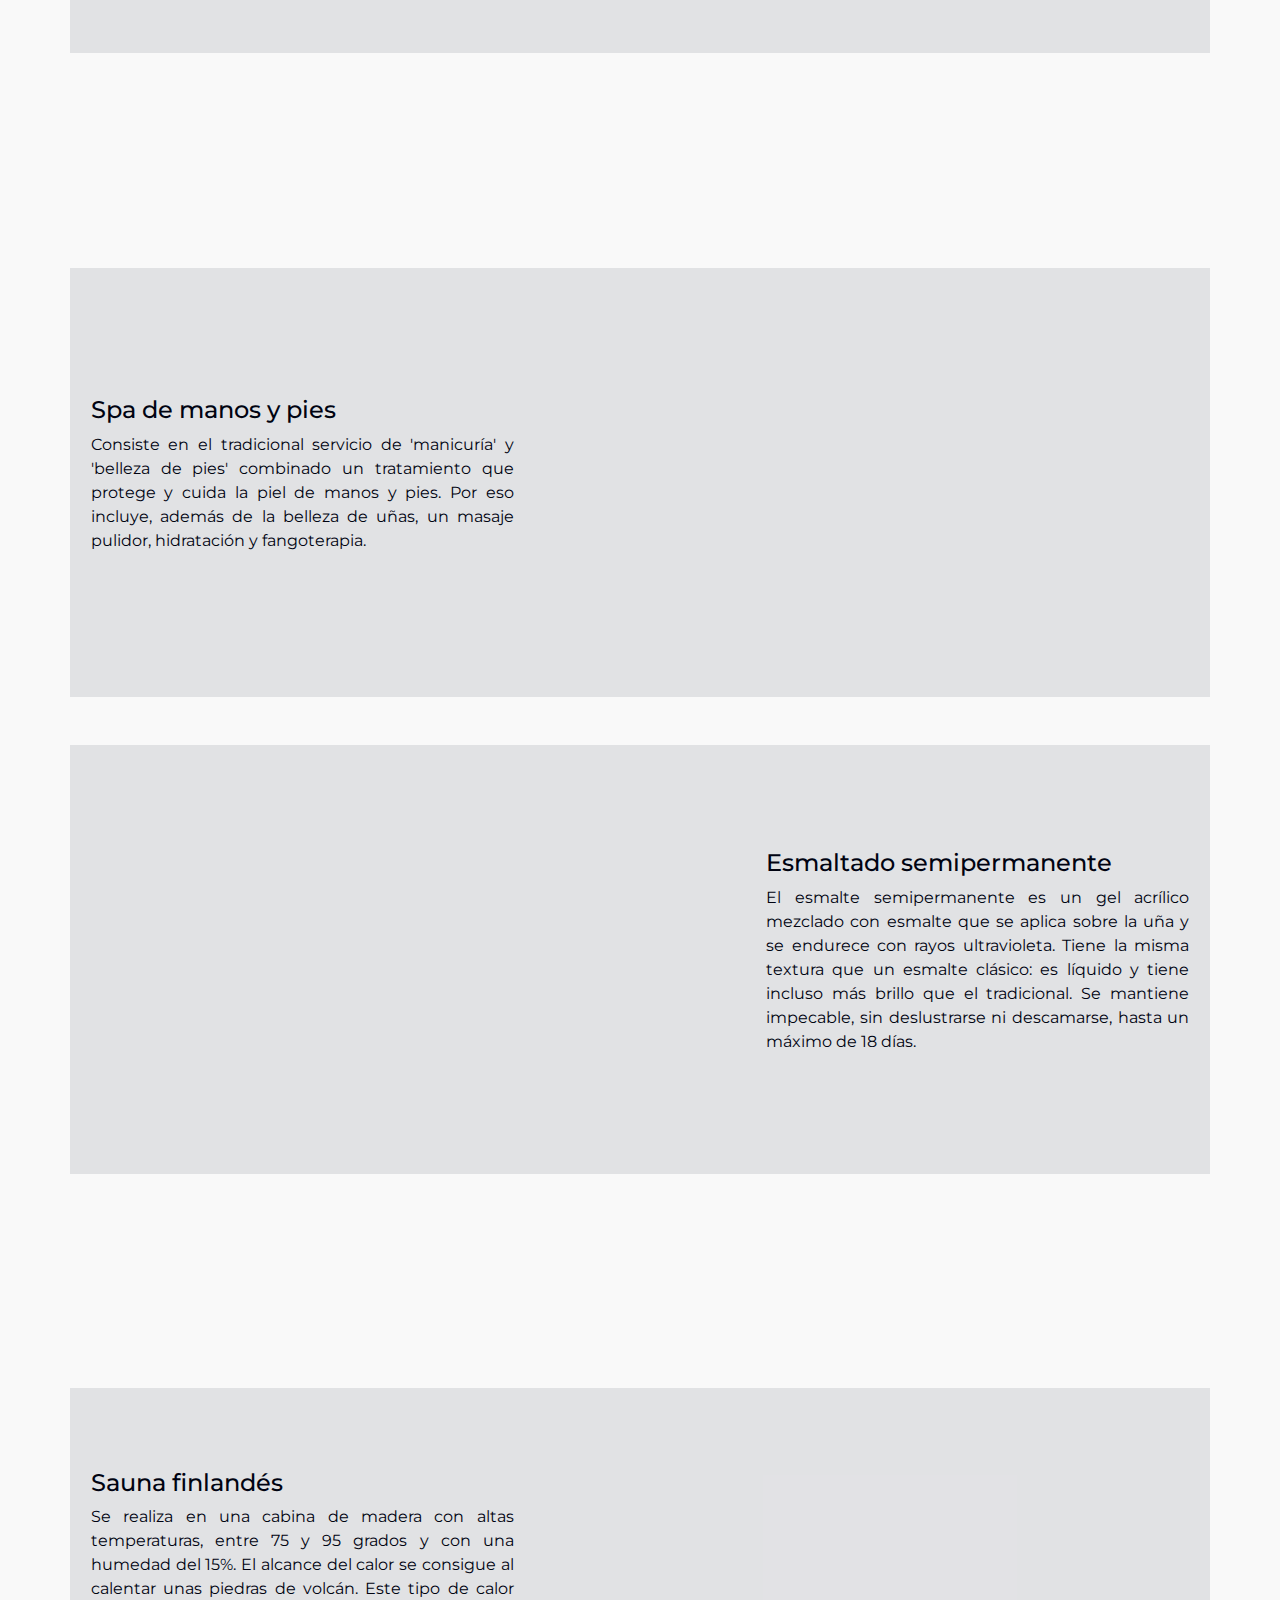
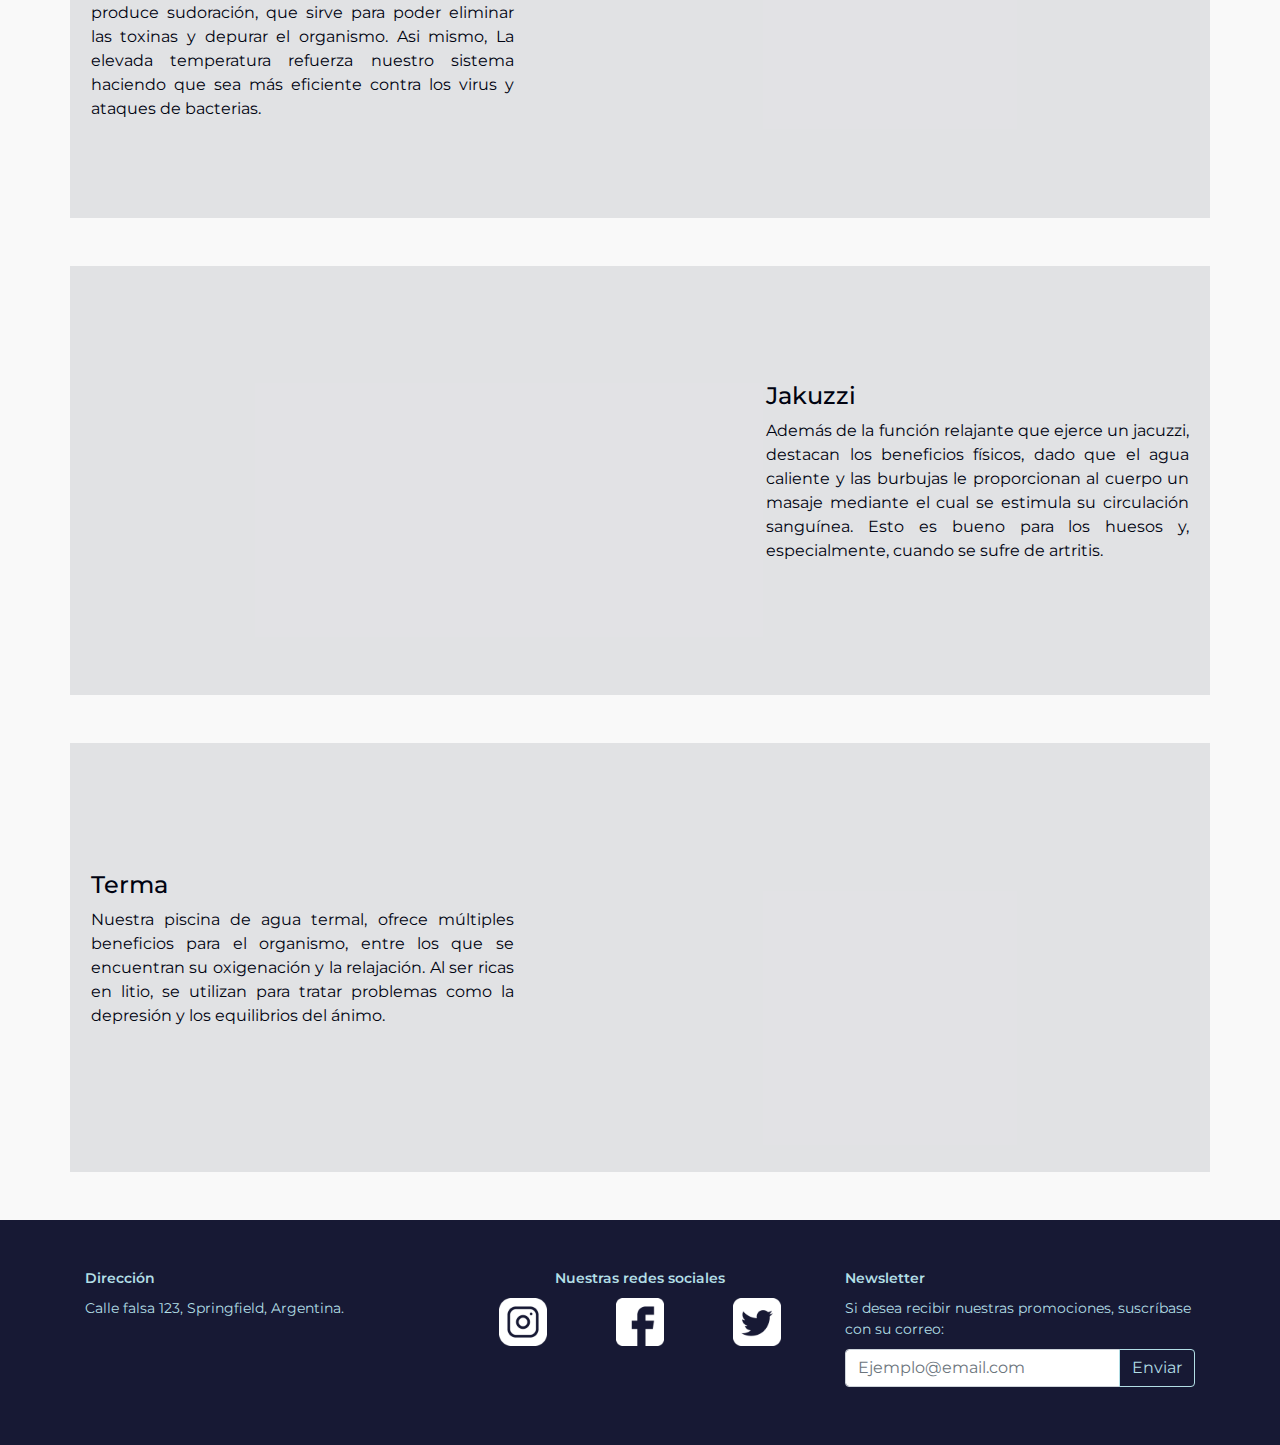
<file: pages/servicios.html>
<!DOCTYPE html>
<html lang="es">
<head>
  <title>Servicios</title>
  <meta charset="utf-8">
	<meta name="viewport" content="width=device-width, initial-scale=1.0"> 
  <meta name="description" content="Servicios de spa meraki. Clases de meditación: sesion de mindfullness, clase de meditacion zen. Masajes: masaje tailandes, bambuterapia, masaje shiatsu, reflexologia. Tratamientos faciales: limpieza de cutis, peeling químico, punta de diamante, radiofrecuencia. Manicuría y pedicuría: spa de manos y pies, esmalte semipermanente. Circuito hídrico spa: sauna finlandes, jakuzzi, terma.">
  <meta name="keywords" content="servicios spa, masajes, mindfullness, meditación, manicuria, pedicuria, terma, jakuzzi, sauna finlandes, meditacion zen, semipermanente, bambuterapia, masaje tailandes, masaje shiatsu, reflexologia, limpieza de cutis, tratamientos faciales, peeling quimico, punta de diamante, radiofrecuencia, spa de manos y pies. ">
  <meta property="og:image" content=" https://sofi-23.github.io/proyecto/images/logonegro.png" />
  <link  rel="icon"   href="../images/logobegrochico.png" type="image/png" />
	<link rel="stylesheet" href="../css/bootstrap.min.css">
	<link rel="stylesheet" type="text/css" href="../css/estilos.css">
	<link rel="stylesheet" href="https://cdnjs.cloudflare.com/ajax/libs/animate.css/4.1.1/animate.min.css"/>
</head>

<body>
  <header>
    <nav class="nav navbar navbar-expand-lg fixed-top w-100 noIndexNav">
      <a class="navbar-brand" href="../index.html">
        <img src="../images/logonegro.png" width="65" height="" alt="40" loading="lazy" class="logo">
      </a>
      <button class="navbar-toggler" type="button" data-toggle="collapse" data-target="#navbarSupportedContent" aria-controls="navbarSupportedContent" aria-expanded="false" aria-label="Toggle navigation">
      <img src="../images/hamburguesa.png" class="hamburguesa" width="20px">
      </button>
      <div class="collapse navbar-collapse" id="navbarSupportedContent">
        <ul class="navbar-nav mr-auto justify-content-end w-100 mr-lg-3">
          <li class="nav-item nav__item">
            <a class="nav-link" href="../index.html">Home </a>
          </li>
          <li class="nav-item nav__item nav__item--dropdown dropdown">
            <a class="nav-link dropdown-toggle" href="servicios.html" id="navbarDropdown" role="button" data-toggle="dropdown" aria-haspopup="true" aria-expanded="false">
              Servicios<span class="sr-only">(current)</span>
            </a>
        <div class="dropdown-menu noIndexSubmenu" aria-labelledby="navbarDropdown">          
          <a class="dropdown-item" href="servicios.html">Explorar servicios</a>
          <div class="dropdown-divider"></div>
            <a class="dropdown-item" href="servicios.html#masajes">Masajes</a>
            <a class="dropdown-item" href="servicios.html#meditacion">Meditación</a>
            <a class="dropdown-item" href="servicios.html#faciales">Faciales</a>
            <a class="dropdown-item" href="servicios.html#manicuria">Belleza de manos y pies</a>
            <a class="dropdown-item" href="servicios.html#circuito">Circuito</a>
          </div>
          </li>
          <li class="nav-item nav__item">
            <a class="nav-link" href="galeria.html">Galería</a>
          </li>
          <li class="nav-item nav__item">
            <a class="nav-link" href="sobrenosotros.html">Sobre Nosotros</a>
          </li>
          <li class="nav-item nav__item">
            <a class="nav-link" href="contacto.html">Contacto</a>
          </li>
        </ul>
        <a class="btn btn-bd-download nav__button" href="reservas.html">Reservas</a>
      </div>
    </nav>
  </header>


  <main class="serviciosMain">
    <article>
      <div id="carouselExampleCaptions" class="carousel carouselServicios slide mt-lg-5" data-ride="carousel">
        <ol class="carousel-indicators">
          <li data-target="#carouselExampleCaptions" data-slide-to="0" class="active"></li>
          <li data-target="#carouselExampleCaptions" data-slide-to="1"></li>
          <li data-target="#carouselExampleCaptions" data-slide-to="2"></li>
          <li data-target="#carouselExampleCaptions" data-slide-to="3"></li>
          <li data-target="#carouselExampleCaptions" data-slide-to="4"></li>
        </ol>
        <div class="carousel-inner carousel ">
            <div class="carousel-item active">
              <img src="../images/masajesca.png" class="d-block w-100 carousel__img" alt="...">
              <div class="carousel-caption d-none d-md-block">
                <a href="#masajes"><h5>Masajes</h5></a>
                <p>Distintos tipos de masajes de todo el mundo, solo para su confort.</p>
              </div>
            </div>
            <div class="carousel-item">
              <img src="../images/meditacionca.jpg" class="d-block w-100 carousel__img" alt="...">
              <div class="carousel-caption d-none d-md-block">
                <a href="#meditacion"><h5>Meditación</h5></a>
                <p>Sesiones guiadas en grupo o personalizadas, con nuestros expertos.</p>
              </div>
            </div>
            <div class="carousel-item">
              <img src="../images/facialesca.jpg" class="d-block w-100 carousel__img" alt="...">
              <div class="carousel-caption d-none d-md-block">
                <a href="faciales"><h5>Faciales</h5></a>
                <p>Tratamientos de belleza para un cutis de apariencia más joven y brillante.</p>
              </div>
            </div> 
            <div class="carousel-item">
              <img src="../images/manicureca.jpg" class="d-block w-100 carousel__img" alt="...">
              <div class="carousel-caption d-none d-md-block">
                <a href="#manicuria"><h5>Manicuría y pedicuría</h5></a>
                <p> Con manicuristas certificados expertos.</p>
              </div>
            </div>
            <div class="carousel-item">
              <img src="../images/circuitoca.jpg" class="d-block w-100 carousel__img" alt="...">
              <div class="carousel-caption d-none d-md-block">
              <a href="#circuito"><h5>Circuito</h5></a>
              <p>Circuito hídrico por nuestra pileta, jakuzzi y sauna, para conseguir una relajación más profunda.</p>
              </div>
            </div>
          </div>
          <a class="carousel-control-prev" href="#carouselExampleCaptions" role="button" data-slide="prev">
            <span class="carousel-control-prev-icon" aria-hidden="true"></span>
            <span class="sr-only">Anterior</span>
          </a>
          <a class="carousel-control-next" href="#carouselExampleCaptions" role="button" data-slide="next">
            <span class="carousel-control-next-icon" aria-hidden="true"></span>
            <span class="sr-only">Siguiente</span>
          </a>
      </div>
      </article>
  </main>

<article class="articleDos">
  <section class="mt-lg-5"  id="masajes">
    <h3 class="text-center blackFont pt-5 pb-5 mb-lg-5 wow animate__animated animate__fadeIn">Masajes</h3>
    <div class="container mt-lg-5 m-auto align-items-center no-gutters">
      <div class="row articuloServicios mt-sm-4 mt-lg-5">
        <div class="col-lg-7 imgServicios">
          <img class="wow animate__animated animate__fadeIn animate__slow img-fluid w-100" src="../images/masajepiedras2.jpg" alt="Masaje con piedras">
        </div>
        <div class="col-lg-5 textoServicios">
          <div class="featured-text text-center text-lg-left">              
            <h4 class="pl-lg-3">Masajes con piedras</h4>
            <p class="text-justify pl-lg-3"> Se utilizan diferentes piedras a temperatura variada, ya sea caliente o fría. El calor junto al poder magnético que transmiten las rocas en combinación con el masaje, brinda energía, oxigena la piel, revitaliza y relaja. El masaje consiste en poner las piedras en distintas zonas determinadas del cuerpo que son puntos energéticos, como la columna vertebral, el abdomen la frente, manos y dedos de los pies. </p>
          </div>             
        </div>
      </div>
      <div class="articuloServicios d-sm-flex flex-sm-column-reverse flex-lg-row mt-5 row">
        <div class="col-lg-5 textoServicios">
          <div class="featured-text text-center text-lg-left">
            <h4 class="pr-lg-3">Bambuterapia</h4>
            <p class="text-justify pr-lg-3"> Se utiliza como herramienta cañas de bambú de diferentes tamaños, aplicando presión en determinadas partes del cuerpo, proporcionando beneficios estéticos y terapéuticos. Además de relajar y tonificar, el masaje ayuda a moldear los tejidos corporales, también a combatir la celulitis, reducir las marcas de expresión y fortalecer los músculos de la cara. </p>
          </div>
        </div>
        <div class="col-lg-7 imgServicios">
          <img class="wow animate__animated animate__fadeIn animate__slow img-fluid mb-3 mb-lg-0 w-100" src="../images/bambuterapia1.jpg" alt="bambuterapia">
        </div>
      </div>
      <div class="articuloServicios mt-5 row">
        <div class="col-lg-7 imgServicios">
          <img class="wow animate__animated animate__fadeIn animate__slow img-fluid mb-3 mb-lg-0 w-100" src="../images/masajethai.jpg" alt="masaje tailandes">
        </div>
        <div class="col-lg-5 textoServicios">
          <div class="featured-text text-center text-lg-left">
            <h4 class="pl-lg-3">Masaje tailandes</h4>
            <p class="text-justify pl-lg-3"> Técnica milenaria que se realiza en un futón en el suelo, aplicándose a todo el cuerpo, de pies a cabeza. El objetivo del masaje thai es armonizar, asegurarle un óptimo fluir y estimular toda la energía del cuerpo del paciente, así como equilibrar las funciones de los 4 elementos fundamentales del cuerpo: La tierra (músculos, huesos), el agua (sangre y secreciones), el fuego (digestión y metabolismo) y el aire (respiración y circulación). </p>
          </div>
        </div>
      </div>
      <div class="articuloServicios d-sm-flex flex-sm-column-reverse flex-lg-row mt-5 row">
        <div class="col-lg-5 textoServicios">
          <div class="featured-text text-center text-lg-left">
            <h4 class="pr-lg-3">Masaje shiatsu</h4>
            <p class="text-justify pr-lg-3">  Técnica de masaje oriental con acupresión, que se basa en los mismos principios que la acupuntura tradicional, pero sin emplear agujas: se trata de estimular los mismos puntos y canales energéticos del cuerpo que la acupuntura, sólo con la presión de los dedos. Sus beneficios radican en  que esta terapia canaliza esa energía y elimina posibles obstáculos en su camino mediante presiones certeras con los dedos. </p>
          </div>
        </div>
        <div class="col-lg-7 imgServicios">
          <img class="wow animate__animated animate__fadeIn animate__slow img-fluid mb-3 mb-lg-0 w-100" src="../images/shiatsu.jpg" alt="Masaje shiatsu">
        </div>
      </div>
      <div class="articuloServicios mt-5 row">
        <div class="col-lg-7 imgServicios">
          <img class="wow animate__animated animate__fadeIn animate__slow img-fluid mb-3 mb-lg-0 w-100" src="../images/reflexologia1.jpg" alt="Reflexologia">
        </div>
        <div class="col-lg-5 textoServicios">
          <div class="featured-text text-center text-lg-left">
            <h4 class="pl-lg-3">Reflexologia</h4>
            <p class="text-justify pl-lg-3"> Aplicación de presión en las áreas de los pies (o las manos). La reflexología es generalmente relajante y ayuda a aliviar la tensión. Puede reducir el dolor y los síntomas psicológicos, como el estrés y la ansiedad, y aumentar la relajación y el sueño.  </p>
          </div>
        </div>
      </div>
    </div>
  </section>  

  <section  id="faciales">
    <h3 class="text-center blackFont pt-5  pb-5 wow animate__animated animate__fadeIn"> Tratamientos faciales</h3>
      <div class="container align-items-center no-gutters m-auto">
        <div class="articuloServicios d-sm-flex flex-sm-column-reverse flex-lg-row  mt-5 row fondoGris">
          <div class="col-lg-5 textoServicios">
            <div class="featured-text text-center text-lg-left">
              <h4 class="pr-lg-3">Limpieza de cutis</h4>
              <p class="text-justify pr-lg-3"> Utilización de diversos agentes limpiadores, exfoliantes y desmaquillantes en todo tu rostro. Asimismo, se aplican una serie de elementos y lociones que balancearán el pH de tu piel hasta el nivel adecuado. </p>
            </div>
          </div>                   
          <div class="col-lg-7 imgServicios">
            <img class="wow animate__animated animate__fadeIn animate__slow img-fluid mb-3 mb-lg-0 w-100" src="../images/limpiezadecutis.jpg" alt="Limpieza de cutis">
          </div>
        </div>
        <div class="articuloServicios  mt-5 row fondoGris">
          <div class="col-lg-7 imgServicios">
            <img class="wow animate__animated animate__fadeIn animate__slow img-fluid mb-3 mb-lg-0 w-100" src="../images/peeling.jpg" alt="Peeling químico">
          </div>
          <div class="col-lg-5 textoServicios">
            <div class="featured-text text-center text-lg-left">
              <h4 class="pl-lg-3">Peeling quimico</h4>
              <p class="text-justify pl-lg-3"> El peeling químico es un tratamiento de rejuvenecimiento de la piel en el que se le aplica una solución química con el fin de eliminar las capas superiores dañadas. Al finalizar el peeling, las capas de piel reveladas son mas nuevas y por tanto más suaves y jóvenes. </p>
            </div>
          </div>
        </div>
        <div class="articuloServicios d-sm-flex flex-sm-column-reverse flex-lg-row mt-5 row fondoGris">
          <div class="col-lg-5 textoServicios">
            <div class="featured-text text-center text-lg-left">
              <h4 class="pr-lg-3">Tratamiento con punta de diamante</h4>
              <p class="text-justify pr-lg-3"> Tratamiento que a través de agua y puntas de diamante realiza una limpieza profunda de la piel, eliminando las células muertas superficiales, grasa y puntos negros acumulados, disminuye el tamaño de los poros, mejora la textura áspera del rostro y atenúa cicatrices </p>
            </div>
          </div>
          <div class="col-lg-7 imgServicios">
            <img class="wow animate__animated animate__fadeIn animate__slow img-fluid mb-3 mb-lg-0 w-100" src="../images/puntadediamante.jpg" alt="Tratamiento con punta de diamante">
          </div>
        </div>
        <div class="articuloServicios  mt-5 row fondoGris">
          <div class="col-lg-7 imgServicios">
            <img class="wow animate__animated animate__fadeIn animate__slow img-fluid mb-3 mb-lg-0 w-100" src="../images/radiofrecuencia.jpg" alt="Radiofrecuencia">
          </div>
          <div class="col-lg-5 textoServicios">
            <div class="featured-text text-center text-lg-left">
              <h4 class="pl-lg-3">Radiofrecuencia</h4>
              <p class="text-justify pl-lg-3"> Técnica dirigida a tratar la laxitud de la piel, produce un efecto similar al lifting pero sin cirugía. Es un procedimiento adecuado para pacientes con flacidez leve o moderada de los tejidos faciales. </p>
            </div>
          </div>
        </div>
      </div>
    </section>

  <section id="meditacion">
    <h3 class="text-center blackFont pt-5  pb-5 wow animate__animated animate__fadeIn"> Meditación</h3>
    <div class="container align-items-center no-gutters m-auto">
      <div class="articuloServicios d-sm-flex flex-sm-column-reverse flex-lg-row mt-5 row">
        <div class="col-lg-5 textoServicios">
          <div class="featured-text text-center text-lg-left">
            <h4 class="pr-lg-3">Sesión de Mindfullnes grupal o individual</h4>
            <p class="text-justify pr-lg-3"> El mindfullnes o conciencia plena, es una facultad espiritual o psicológica que se considera de gran importancia en el camino hacia la iluminación, según las enseñanzas de Buda Gautama. Es uno de los siete factores para alcanzar la iluminación. </p>
          </div>
        </div>            
        <div class="col-lg-7 imgServicios">
          <img class="wow animate__animated animate__fadeIn animate__slow img-fluid mb-3 mb-lg-0 w-100" src="../images/mindfullness.jpg" alt="Meditación mindfullness">
        </div>
      </div>
      <div class="articuloServicios  mt-5 row">
        <div class="col-lg-7 imgServicios">
          <img class="wow animate__animated animate__fadeIn animate__slow img-fluid mb-3 mb-lg-0 w-100" src="../images/zen.jpg" alt="Meditación zen">
        </div>
        <div class="col-lg-5 textoServicios">
          <div class="featured-text text-center text-lg-left">
            <h4 class="pl-lg-3">Clase de meditación Zen personalizada</h4>
            <p class="text-justify pl-lg-3"> Consiste en una técnica de meditación cuya principal vía hacia la iluminación es la práctica de la propia postura. El cuerpo se mantiene erguido pero relajado, la respiración proporciona la serenidad para alcanzar la unidad de cuerpo, mente y espíritu. </p>
          </div>
        </div>
      </div>
    </div>
  </section>
            
  <section id="manicuria">
    <h3 class="text-center blackFont pt-5 pb-5 wow animate__animated animate__fadeIn"> Manicuria y pedicuria</h3>
    <div class="container align-items-center no-gutters m-auto">
      <div class="articuloServicios d-sm-flex flex-sm-column-reverse flex-lg-row  mt-5 row fondoGris">
        <div class="col-lg-5 textoServicios">
          <div class="featured-text text-center text-lg-left">
            <h4 class="pr-lg-3">Spa de manos y pies</h4>
            <p class="text-justify pr-lg-3"> Consiste en el tradicional servicio de 'manicuría' y 'belleza de pies' combinado un tratamiento que protege y cuida la piel de manos y pies. Por eso incluye, además de la belleza de uñas, un masaje pulidor, hidratación y fangoterapia. </p>
          </div>
        </div>
        <div class="col-lg-7 imgServicios">
          <img class="wow animate__animated animate__fadeIn animate__slow img-fluid mb-3 mb-lg-0 w-100" src="../images/spamanos.jpg" alt="Spa de manos">
        </div>
      </div>
      <div class="articuloServicios  mt-5 row fondoGris">    
        <div class="col-lg-7 imgServicios">
        <img class="wow animate__animated animate__fadeIn animate__slow img-fluid mb-3 mb-lg-0 w-100" src="../images/semipermanente.jpg" alt="Esmaltado semipermantente">
      </div>
      <div class="col-lg-5 textoServicios">
        <div class="featured-text text-center text-lg-left">
          <h4 class="pl-lg-3">Esmaltado semipermanente</h4>
          <p class="text-justify pl-lg-3"> El esmalte semipermanente es un gel acrílico mezclado con esmalte que se aplica sobre la uña y se endurece con rayos ultravioleta. Tiene la misma textura que un esmalte clásico: es líquido y tiene incluso más brillo que el tradicional. Se mantiene impecable, sin deslustrarse ni descamarse, hasta un máximo de 18 días. </p>
        </div>
      </div>
    </div>                            
  </section>

  <section id="circuito">
    <h3 class="text-center blackFont pt-5  pb-5 wow animate__animated animate__fadeIn"> Circuito hídrico</h3>
    <div class="container align-items-center no-gutters m-auto">
      <div class="articuloServicios d-sm-flex flex-sm-column-reverse flex-lg-row  mt-5 row">
        <div class="col-lg-5 textoServicios">
          <div class="featured-text text-center text-lg-left">
            <h4 class="pr-lg-3">Sauna finlandés</h4>
            <p class="text-justify pr-lg-3"> Se realiza en una cabina de madera con altas temperaturas, entre 75 y 95 grados y con una humedad del 15%. El alcance del calor se consigue al calentar unas piedras de volcán. Este tipo de calor produce sudoración, que sirve para poder eliminar las toxinas y depurar el organismo. Asi mismo, La elevada temperatura refuerza nuestro sistema haciendo que sea más eficiente contra los virus y ataques de bacterias.   </p>
          </div>
        </div>
        <div class="col-lg-7 imgServicios">
          <img class="wow animate__animated animate__fadeIn animate__slow img-fluid mb-3 mb-lg-0 w-100" src="../images/sauna.jpg" alt="Sauna finlandes">
        </div>
      </div>
    <div class="articuloServicios  mt-5 row">               
      <div class="col-lg-7 imgServicios">
        <img class="wow animate__animated animate__fadeIn animate__slow img-fluid mb-3 mb-lg-0 w-100" src="../images/circuitoc.jpg" alt="Jakuzzi">                    </div>
        <div class="col-lg-5 textoServicios">
          <div class="featured-text text-center text-lg-left">
            <h4 class="pl-lg-3">Jakuzzi</h4>
            <p class="text-justify pl-lg-3"> Además de la función relajante que ejerce un jacuzzi, destacan los beneficios físicos, dado que el agua caliente y las burbujas le proporcionan al cuerpo un masaje mediante el cual se estimula su circulación sanguínea. Esto es bueno para los huesos y, especialmente, cuando se sufre de artritis. </p>
          </div>
        </div>
      </div>
    <div class="articuloServicios d-sm-flex flex-sm-column-reverse flex-lg-row  mt-5 row">
      <div class="col-lg-5 textoServicios">
        <div class="featured-text text-center text-lg-left">
          <h4 class="pr-lg-3">Terma</h4>
          <p class="text-justify pr-lg-3"> Nuestra piscina de agua termal, ofrece múltiples beneficios para el organismo, entre los que se encuentran su oxigenación y la relajación. Al ser ricas en litio, se utilizan para tratar problemas como la depresión y los equilibrios del ánimo.</p>
        </div>                    
      </div>                       
      <div class="col-lg-7 imgServicios">
        <img class="wow animate__animated animate__fadeIn animate__slow img-fluid mb-3 mb-lg-0 w-100" src="../images/terma.jpg" alt="Terma">
      </div>
    </div>
  </section>
</article>


  <footer class="container-fluid noIndexFooter  mt-5 pt-lg-5 pb-sm-5 pt-sm-5 pb-lg-3">
    <div class="container">
      <div class="row">
        <div class="col-lg-4 d-none d-lg-block">
          <span class="d-lg-block text-lg-left boldFont">Dirección</span>
          <p class="text-justify pt-2">Calle falsa 123, Springfield, Argentina.</p>
        </div>
        <div class="col-lg-4">					
          <span class="d-block text-center boldFont"> Nuestras redes sociales</span>
          <div class="d-flex justify-content-around pt-lg-2 pt-4 pt-lg-2 pb-5 pb-lg-1">
            <a href="https://instagram.com"><img class="noIndexFooter__img pb-lg-3" src="../images/instagram-sign-blanco.png"></a>
            <a href="https://facebook.com" ><img class="noIndexFooter__img pb-lg-3" src="../images/facebook-sign-blanco.png"></a>
            <a href="https://twitter.com" ><img class="noIndexFooter__img pb-lg-3" src="../images/twitter-sign-blanco.png"></a>
          </div>
        </div>
          <div class="col-lg-4 d-none d-lg-block">
            <span class="d-lg-block text-lg-left boldFont ">Newsletter</span>
            <span class="d-lg-block text-lg-left pt-lg-2 ">Si desea recibir nuestras promociones, suscríbase con su correo:</span>
            <div class="input-group mb-3 pt-lg-2">
              <input type="email" class="form-control" placeholder="Ejemplo@email.com" aria-label="Correo electrónico" aria-describedby="button-addon2">
              <div class="input-group-append">
                <button class="btn btn-outline-secondary" type="button" id="button-addon2">Enviar</button>
              </div>
            </div>	
          </div>
        </div>
      </div>					
  </footer>



  <script src="../js/wow.js"></script>
  <script src="https://code.jquery.com/jquery-3.5.1.slim.min.js" integrity="sha384-DfXdz2htPH0lsSSs5nCTpuj/zy4C+OGpamoFVy38MVBnE+IbbVYUew+OrCXaRkfj" crossorigin="anonymous"></script>
  <script src="https://cdn.jsdelivr.net/npm/bootstrap@4.5.3/dist/js/bootstrap.bundle.min.js" integrity="sha384-ho+j7jyWK8fNQe+A12Hb8AhRq26LrZ/JpcUGGOn+Y7RsweNrtN/tE3MoK7ZeZDyx" crossorigin="anonymous"></script>

  <script type="text/javascript">
	wow = new WOW(
	                  {
	                  boxClass:     'wow',      // default
	                  animateClass: 'animated', // default
	                  offset:       0,          // default
	                  mobile:       true,       // default
	                  live:         true        // default
	                }
	                )
	                wow.init();</script>
</body>
</html>
</file>
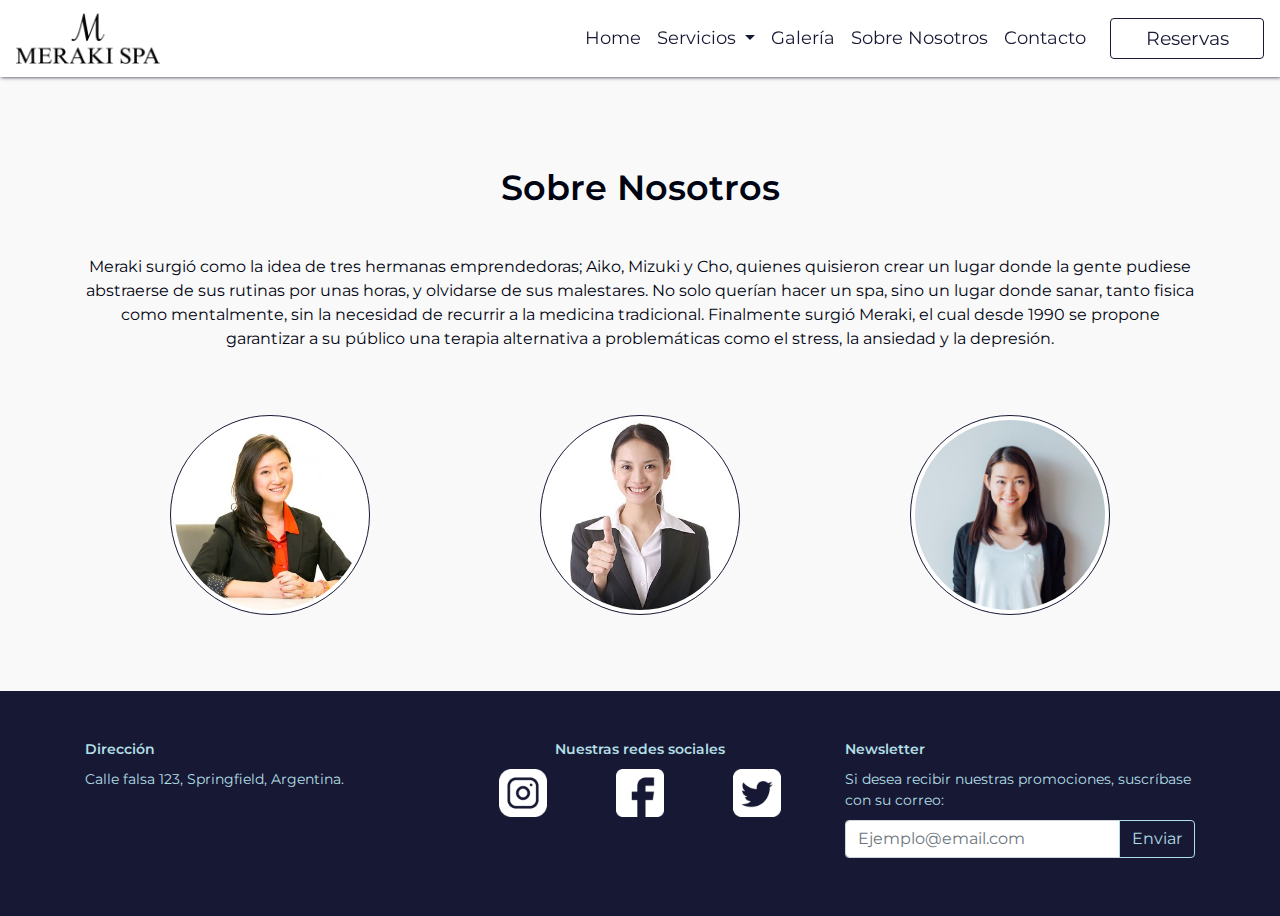
<file: pages/sobrenosotros.html>
<!DOCTYPE html>
<html lang="es">
<head>

	<title>Sobre Nosotros</title>
	<meta charset="utf-8">
	<meta name="viewport" content="width=device-width, initial-scale=1.0"> 
	<meta name="description" content="Sobre spa meyaki.">
	<meta name="keywords" content="spa, meraki, relajación.">
	<meta property="og:image" content="https://sofi-23.github.io/proyecto/images/logonegro.png" />
	<link  rel="icon"   href="../images/logobegrochico.png" type="image/png" />
	<link rel="stylesheet" href="../css/bootstrap.min.css">
	<link rel="stylesheet" type="text/css" href="../css/estilos.css">
    <link rel="stylesheet" href="https://cdnjs.cloudflare.com/ajax/libs/animate.css/4.1.1/animate.min.css"/>

</head>

<body>
	<header>
		<nav class="nav navbar navbar-expand-lg fixed-top w-100 noIndexNav">
      <a class="navbar-brand" href="../index.html">
		    <img src="../images/logonegro.png" width="65" height="" alt="40" loading="lazy" class="logo">
	    </a>
	    <button class="navbar-toggler" type="button" data-toggle="collapse" data-target="#navbarSupportedContent" aria-controls="navbarSupportedContent" aria-expanded="false" aria-label="Toggle navigation">
		    <img src="../images/hamburguesa.png" class="hamburguesa" width="20px">
	    </button>
	    <div class="collapse navbar-collapse" id="navbarSupportedContent">
		    <ul class="navbar-nav mr-auto justify-content-end w-100 mr-lg-3">
		      <li class="nav-item nav__item">
			      <a class="nav-link" href="../index.html">Home </a>
		      </li>
		      <li class="nav-item nav__item nav__item--dropdown dropdown">
			      <a class="nav-link dropdown-toggle" href="servicios.html" id="navbarDropdown" role="button" data-toggle="dropdown" aria-haspopup="true" aria-expanded="false">
			        Servicios<span class="sr-only">(current)</span>
			      </a>
			      <div class="dropdown-menu noIndexSubmenu" aria-labelledby="navbarDropdown">			  
			        <a class="dropdown-item" href="servicios.html">Explorar servicios</a>
		          <div class="dropdown-divider"></div>
		            <a class="dropdown-item" href="servicios.html#masajes">Masajes</a>
                <a class="dropdown-item" href="servicios.html#meditacion">Meditación</a>
                <a class="dropdown-item" href="servicios.html#faciales">Faciales</a>
                <a class="dropdown-item" href="servicios.html#manicuria">Belleza de manos y pies</a>
                <a class="dropdown-item" href="servicios.html#circuito">Circuito</a>
              </div>
		      </li>
		      <li class="nav-item nav__item">
			      <a class="nav-link" href="galeria.html">Galería</a>
		      </li>
		      <li class="nav-item nav__item">
			      <a class="nav-link" href="sobrenosotros.html">Sobre Nosotros</a>
		      </li>
		      <li class="nav-item nav__item">
			      <a class="nav-link" href="contacto.html">Contacto</a>
		      </li>  
		    </ul>
		    <a class="btn btn-bd-download nav__button" href="reservas.html">Reservas</a>
	    </div>
	  </nav>
	</header>

	<main class="container">
		<div class="row">
		  <p class="tituloSobreNosotros text-center col-12">Sobre Nosotros</p>
		  <p class=" text-center col-12 mt-lg-4 mt-md-4">Meraki surgió como la idea de tres hermanas emprendedoras; Aiko, Mizuki y Cho, quienes quisieron crear un lugar donde la gente pudiese abstraerse de sus rutinas por unas horas, y olvidarse de sus malestares. No solo querían hacer un spa, sino un lugar donde sanar, tanto fisica como mentalmente, sin la necesidad de recurrir a la medicina tradicional. Finalmente surgió Meraki, el cual desde 1990 se propone garantizar a su público una terapia alternativa a problemáticas como el stress, la ansiedad y la depresión.</p>
		</div>
		<div class="d-lg-flex  justify-content-beween sobreNosotrosImg mt-md-4 mb-md-5 mt-lg-4 mb-lg-5">
			<img src="../images/sobrenosotros2.jpg" alt="..." class="mt-4 mb-4 wow animate__animated animate__fadeIn animate__slow img-thumbnail rounded-circle">

			<img src="../images/sobrenosotros3.jpg" alt="..." class="mt-4 mb-4  wow animate__animated animate__fadeIn animate__slow img-thumbnail rounded-circle">
	
			<img src="../images/sobrenosotros4.jpeg" alt="..." class="mt-4 mb-5 wow animate__animated animate__fadeIn animate__slow img-thumbnail rounded-circle">
    </div>
	</main>

	<footer class="container-fluid noIndexFooter pt-lg-5 pb-lg-3 pt-md-5 pb-md-5">
		<div class="container">
			<div class="row">
				<div class="col-lg-4 d-none d-lg-block">
          <span class="d-lg-block text-lg-left boldFont">Dirección</span>
				  <p class="text-justify pt-2">Calle falsa 123, Springfield, Argentina.</p>
				</div>
        <div class="col-lg-4">					
		    	<span class="d-block text-center boldFont"> Nuestras redes sociales</span>
					<div class="d-flex justify-content-around pt-lg-2 pt-4 pt-lg-2 pb-5 pb-lg-1">
					  <a href="https://instagram.com"><img class="noIndexFooter__img pb-lg-3" src="../images/instagram-sign-blanco.png"></a>
					  <a href="https://facebook.com" ><img class="noIndexFooter__img pb-lg-3" src="../images/facebook-sign-blanco.png"></a>
					  <a href="https://twitter.com" ><img class="noIndexFooter__img pb-lg-3" src="../images/twitter-sign-blanco.png"></a>
				  </div>
		  	</div>
				<div class="col-lg-4 d-none d-lg-block">
					<span class="d-lg-block text-lg-left boldFont ">Newsletter</span>
					<span class="d-lg-block text-lg-left pt-lg-2 ">Si desea recibir nuestras promociones, suscríbase con su correo:</span>
					<div class="input-group mb-3 pt-lg-2">
						<input type="email" class="form-control" placeholder="Ejemplo@email.com" aria-label="Correo electrónico" aria-describedby="button-addon2">
				  	<div class="input-group-append">
					    <button class="btn btn-outline-secondary" type="button" id="button-addon2">Enviar</button>
				  	</div>
				  </div>	
			  </div>
		  </div>
	  </div>					
	</footer>

<script src="../js/wow.js"></script>
<script src="https://code.jquery.com/jquery-3.5.1.slim.min.js" integrity="sha384-DfXdz2htPH0lsSSs5nCTpuj/zy4C+OGpamoFVy38MVBnE+IbbVYUew+OrCXaRkfj" crossorigin="anonymous"></script>
<script src="https://cdn.jsdelivr.net/npm/bootstrap@4.5.3/dist/js/bootstrap.bundle.min.js" integrity="sha384-ho+j7jyWK8fNQe+A12Hb8AhRq26LrZ/JpcUGGOn+Y7RsweNrtN/tE3MoK7ZeZDyx" crossorigin="anonymous"></script>
<script type="text/javascript">
  wow = new WOW(
					{
					boxClass:     'wow',      // default
					animateClass: 'animated', // default
					offset:       0,          // default
					mobile:       true,       // default
					live:         true        // default
				  }
				  )
				  wow.init();</script>
</body>

</html>
</file>
<file: css/estilos.css>
@import url("https://fonts.googleapis.com/css2?family=Montserrat:ital,wght@0,200;0,300;0,400;0,600;1,600&display=swap");
@import url("https://fonts.googleapis.com/css2?family=Lato:ital,wght@1,300;1,400&family=Open+Sans&display=swap");
body {
  font-family: "montserrat", sans-serif;
  font-weight: 400; }

.type-light {
  font-family: "montserrat", sans-serif;
  font-weight: 200; }

.type-semilight {
  font-family: "montserrat", sans-serif;
  font-weight: 300; }

.type-regular {
  font-family: "montserrat", sans-serif;
  font-weight: 400; }

.type-bold {
  font-family: "montserrat", sans-serif;
  font-weight: 600; }

/*GENERAL***/
body {
  background-color: #f9f9f9;
  font-size: 13px;
  color: #000311; }

.boldFont {
  font-weight: 600; }

/*INDEX****/
.fondoIndex {
  background-image: url(../images/fondo1.jpg);
  background-position: center;
  background-size: cover;
  height: auto;
  min-height: 100vh; }
  .fondoIndex .navbar-nav {
    position: absolute;
    z-index: 100;
    background: rgba(23, 25, 52, 0.8);
    left: 0;
    transition: .5s; }
    .fondoIndex .navbar-nav:hover {
      background: #171934; }
    .fondoIndex .navbar-nav a {
      color: #b2dee5;
      font-size: 1.3em; }
    .fondoIndex .navbar-nav .submenu {
      background: rgba(128, 160, 177, 0.8);
      font-size: 1em; }
  .fondoIndex .indexMain {
    margin-top: 5.5rem; }
    .fondoIndex .indexMain .indexMain__titulo {
      font-size: 3em;
      font-weight: 600;
      text-shadow: 0.8px 0.8x 3px #171934; }
    .fondoIndex .indexMain .indexMain__subtitulo {
      margin-top: 1rem;
      font-size: 1.4em; }
    .fondoIndex .indexMain .indexMain__boton {
      margin-top: 1.5rem;
      transition: 0.5s;
      border: 0.5px solid #171934;
      background: rgba(23, 25, 52, 0.3); }
      .fondoIndex .indexMain .indexMain__boton:hover {
        background: #171934; }
      .fondoIndex .indexMain .indexMain__boton a {
        text-decoration: none;
        color: #b2dee5; }
  .fondoIndex .indexFooter {
    margin-top: 5rem; }
    .fondoIndex .indexFooter img {
      width: 3.5rem;
      height: 3.5rem; }

/*SERVICIOS****/
.serviciosMain {
  min-height: 0; }
  .serviciosMain .carouselServicios {
    width: 80vw;
    margin: auto;
    margin-top: 15vh;
    margin-bottom: 3rem; }
    .serviciosMain .carouselServicios .carousel-caption {
      color: #171934;
      background: rgba(128, 160, 177, 0.3); }
      .serviciosMain .carouselServicios .carousel-caption a {
        text-decoration: none;
        color: #000311; }
        .serviciosMain .carouselServicios .carousel-caption a:hover {
          text-decoration: underline; }
      .serviciosMain .carouselServicios .carousel-caption:hover {
        background: rgba(128, 160, 177, 0.7);
        color: #000311; }
    .serviciosMain .carouselServicios .carousel__img {
      margin: auto; }

.articleDos #masajes h3, .articleDos #faciales h3, .articleDos #meditacion h3, .articleDos #manicuria h3, .articleDos #circuito h3 {
  font-size: 2em;
  margin-top: 2rem;
  background-color: #80a0b1; }

.articleDos #masajes .articuloServicios, .articleDos #faciales .articuloServicios, .articleDos #meditacion .articuloServicios, .articleDos #manicuria .articuloServicios, .articleDos #circuito .articuloServicios {
  background: rgba(23, 25, 52, 0.1);
  margin-top: 1rem;
  padding: .3rem; }
  .articleDos #masajes .articuloServicios .textoServicios, .articleDos #faciales .articuloServicios .textoServicios, .articleDos #meditacion .articuloServicios .textoServicios, .articleDos #manicuria .articuloServicios .textoServicios, .articleDos #circuito .articuloServicios .textoServicios {
    padding: 1rem;
    display: flex;
    align-items: center; }
  .articleDos #masajes .articuloServicios .imgServicios, .articleDos #faciales .articuloServicios .imgServicios, .articleDos #meditacion .articuloServicios .imgServicios, .articleDos #manicuria .articuloServicios .imgServicios, .articleDos #circuito .articuloServicios .imgServicios {
    margin: auto;
    display: block; }

/*CONTACTO***/
.contactMain {
  margin-top: 10vh; }
  .contactMain .consultas__titulo, .contactMain .infoContacto__titulo {
    font-size: 2em;
    font-weight: 600; }
  .contactMain .consultas__subtitulo, .contactMain .infoContacto__subtitulo {
    font-size: 1.1em; }
  .contactMain .formConsultas__label {
    font-weight: 600; }
  .contactMain .formConsultas__label--check {
    font-weight: 400; }
  .contactMain .formConsultas__button {
    background-color: #171934;
    color: #b2dee5;
    transition: 0.5s; }
    .contactMain .formConsultas__button:hover {
      background-color: #000311; }
  .contactMain .formConsultas__input {
    border: 1px solid #80a0b1;
    transition: .5s; }
    .contactMain .formConsultas__input:focus {
      border-color: #80a0b1;
      box-shadow: 2px 2px 2px 2px 3px #80a0b1; }
  .contactMain .infoContacto__item {
    list-style-type: none;
    font-size: 1.3em;
    padding: .5rem; }
  .contactMain .infoContacto__item--horarios {
    font-size: .9em;
    padding-top: 2rem; }
  .contactMain textarea.form-control {
    resize: none; }

/*FOOTER NO INDEX***/
.noIndexFooter {
  background: #171934;
  font-size: .9em;
  color: #b2dee5;
  margin-top: 1rem;
  padding-top: 1.5rem; }
  .noIndexFooter img {
    width: 2.5rem; }
  .noIndexFooter .form-control {
    transition: .5s; }
    .noIndexFooter .form-control:focus {
      border-color: #80a0b1;
      box-shadow: 2px 2px 2px 2px 3px #80a0b1; }
  .noIndexFooter .btn-outline-secondary {
    border-color: #b2dee5;
    color: #b2dee5;
    transition: .5s; }
    .noIndexFooter .btn-outline-secondary:hover {
      background: #b2dee5;
      color: #171934; }

/*NO INDEX NAV***/
.nav {
  background-color: #fff; }
  .nav .logo {
    width: 6rem; }
  .nav .nav__item a {
    text-decoration: none;
    transition: 0.5s;
    color: #171934;
    font-size: 1.3em;
    text-align: center; }
    .nav .nav__item a:hover {
      color: #000311; }
  .nav .nav__item .noIndexSubmenu {
    background: rgba(128, 160, 177, 0.9); }
    .nav .nav__item .noIndexSubmenu .dropdown-item {
      transition: 0.5s;
      font-size: 1em; }
      .nav .nav__item .noIndexSubmenu .dropdown-item:hover {
        background: #80a0b1;
        color: #171934; }
  .nav .nav__button {
    text-align: center;
    display: block;
    font-size: 1.2em;
    background: #171934;
    width: 180px;
    margin: auto;
    color: #b2dee5; }

/*RESERVAS***/
.formReservas {
  margin-top: 10vh; }
  .formReservas .formReservas__titulo {
    font-size: 2em;
    font-weight: 600; }
  .formReservas .formReservas__label {
    font-size: 15px; }
  .formReservas .form-control {
    border: 1px solid #80a0b1;
    transition: .5s; }
    .formReservas .form-control:focus {
      border-color: #80a0b1;
      box-shadow: 2px 2px 2px 2px 3px #80a0b1; }
  .formReservas .formReservas__button {
    background-color: #171934;
    border: 1px solid #000311;
    color: #b2dee5;
    transition: 0.5s; }
    .formReservas .formReservas__button:hover {
      background-color: #000311; }

.carouselOpiniones .carouselOpiniones__subtitulo {
  font-size: 1.5em;
  font-weight: 600; }

.carouselOpiniones .carouselOpiniones__inner {
  width: 100%;
  border: 0.5px solid #171934; }
  .carouselOpiniones .carouselOpiniones__inner .blockquote {
    color: #171934; }

/*GALERIA***/
.tituloGaleria {
  font-size: 2.2em;
  font-weight: 600;
  margin-top: 15vh; }

/*SOBRENOSOTROS***/
.tituloSobreNosotros {
  margin-top: 18vh;
  font-size: 2.2em;
  font-weight: 600; }

.sobreNosotrosImg img {
  width: 160px;
  height: 200px;
  margin: auto;
  border: 0.5px solid #171934; }

/*TABLET***/
@media (min-width: 767px) {
  body {
    font-size: 20px;
    /*INDEX***/
    /*GALERIA***/
    /*NO INDEX NAV***/
    /*NO INDEX FOOTER***/
    /*SOBRE NOSOTROS***/
    /*RESERVAS***/
    /*CONTACTO***/ }
    body main {
      min-height: 75vh;
      max-width: 100vw; }
    body footer {
      min-height: 25vh; }
    body .fondoIndex .logo {
      width: 9rem; }
    body .fondoIndex .hamburguesa {
      width: 30px; }
    body .fondoIndex .indexMain {
      margin-top: 15vh;
      min-height: 0; }
      body .fondoIndex .indexMain .indexMain__boton {
        width: 10rem;
        height: 3.5rem;
        margin-top: 5rem; }
    body .fondoIndex .indexFooter {
      margin-top: 5rem;
      min-height: 0; }
      body .fondoIndex .indexFooter img {
        width: 4.5rem;
        height: 4.5rem; }
    body .imagenesGaleria {
      margin-top: 7rem; }
    body .nav .logo {
      width: 11rem; }
    body .nav .hamburguesa {
      width: 30px; }
    body .nav .nav__item a {
      font-size: 1.5em; }
    body .noIndexFooter img {
      width: 3rem; }
    body .sobreNosotrosImg img {
      width: 180px; }
    body .formReservas {
      margin-top: 10vh; }
    body .contactMain {
      margin-top: 12vh; } }

/*DESKTOP***/
@media (min-width: 991px) {
  /*INDEX***/
  body {
    font-size: 16px;
    /*RESERVAS***/
    /*NO INDEX NAV***/
    /*SERVICIOS***/
    /*SOBRE NOSOTROS***/
    /*CONTACTO***/ }
    body .fondoIndex .indexNav {
      margin-right: 1.5rem; }
      body .fondoIndex .indexNav .navbar-nav {
        background: none; }
      body .fondoIndex .indexNav .submenu .dropdown-item {
        transition: 0.5s; }
        body .fondoIndex .indexNav .submenu .dropdown-item:hover {
          background: #80a0b1;
          color: #171934; }
      body .fondoIndex .indexNav .indexNav__item a {
        font-size: 1.1em;
        color: #171934;
        transition: .5s; }
        body .fondoIndex .indexNav .indexNav__item a:hover {
          color: #80a0b1; }
    body .fondoIndex .indexMain .indexMain__titulo {
      font-size: 2.7em !important; }
    body .fondoIndex .indexMain .indexMain__boton {
      width: 8rem;
      height: 3.1rem;
      margin-top: 5rem; }
    body .indexFooter {
      margin-top: 0 !important; }
      body .indexFooter img {
        width: 3rem;
        height: 3rem;
        margin-bottom: 1rem; }
    body .formReservas {
      margin-top: 17vh; }
    body .carouselOpiniones {
      margin-top: 20vh; }
    body .noIndexNav {
      box-shadow: 1px 0.2px 4px #171934; }
      body .noIndexNav .logo {
        width: 9rem; }
      body .noIndexNav .nav__button {
        border: 1.5px solid #171934;
        padding: .3rem;
        background: rgba(0, 0, 0, 0);
        color: #171934;
        font-size: 1.2em;
        transition: .5s; }
        body .noIndexNav .nav__button:hover {
          background-color: #171934;
          color: #b2dee5; }
      body .noIndexNav .nav__item .nav-link {
        font-size: 1.1em; }
        body .noIndexNav .nav__item .nav-link:hover {
          color: #80a0b1; }
    body .serviciosMain .carouselServicios {
      margin-top: 15vh !important;
      width: 72vw; }
      body .serviciosMain .carouselServicios .carousel-caption {
        color: #171934;
        background: rgba(178, 222, 229, 0.3); }
    body .articleDos h3 {
      font-size: 3em;
      margin-top: 3rem;
      background-color: #80a0b1; }
    body .sobreNosotrosImg img {
      width: 200px; }
    body .contactMain {
      margin-top: 20vh; } }

/*MOBILE***/
@media (max-width: 768px) {
  /*SOBRE NOSOTROS***/
  .sobreNosotrosImg img {
    width: 65%;
    height: auto;
    margin: auto;
    display: block; }
  /*SERVICIOS***/
  .serviciosMain .carouselServicios {
    width: 90vw; } }
</file>
